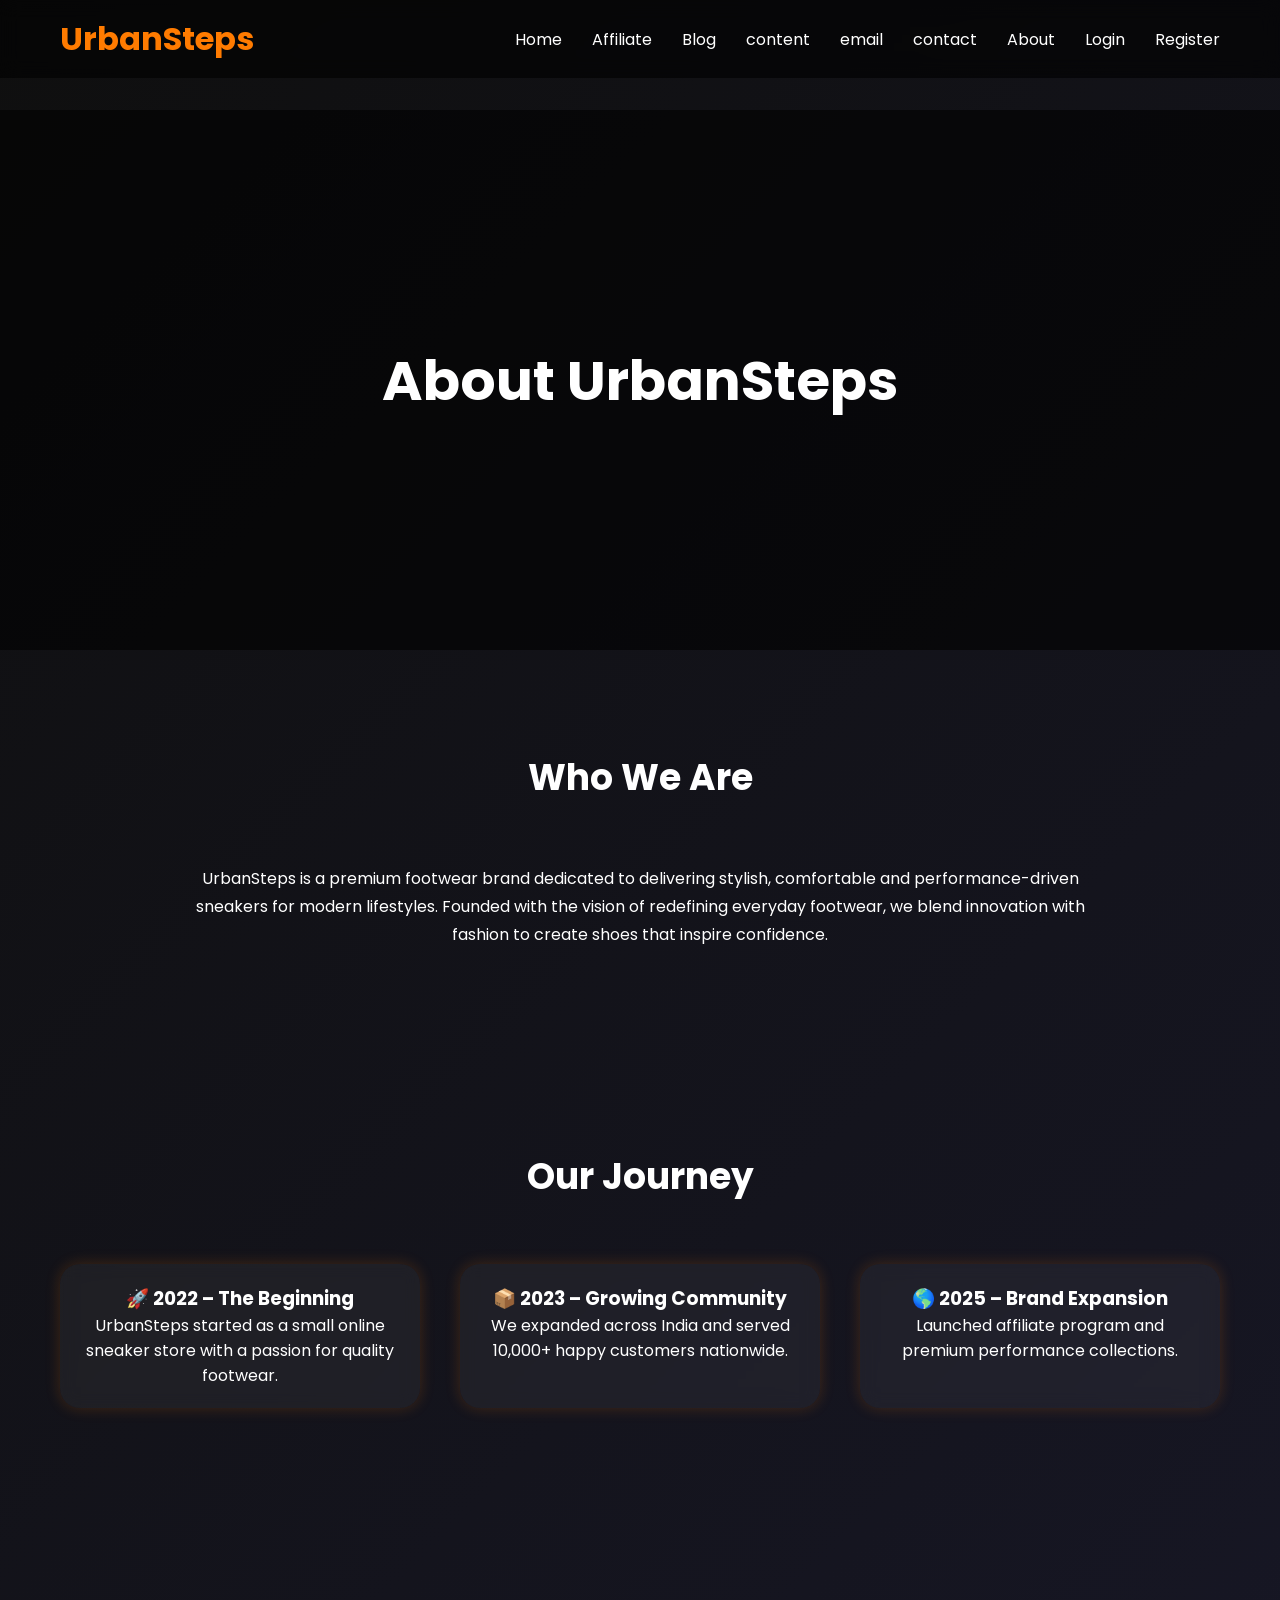
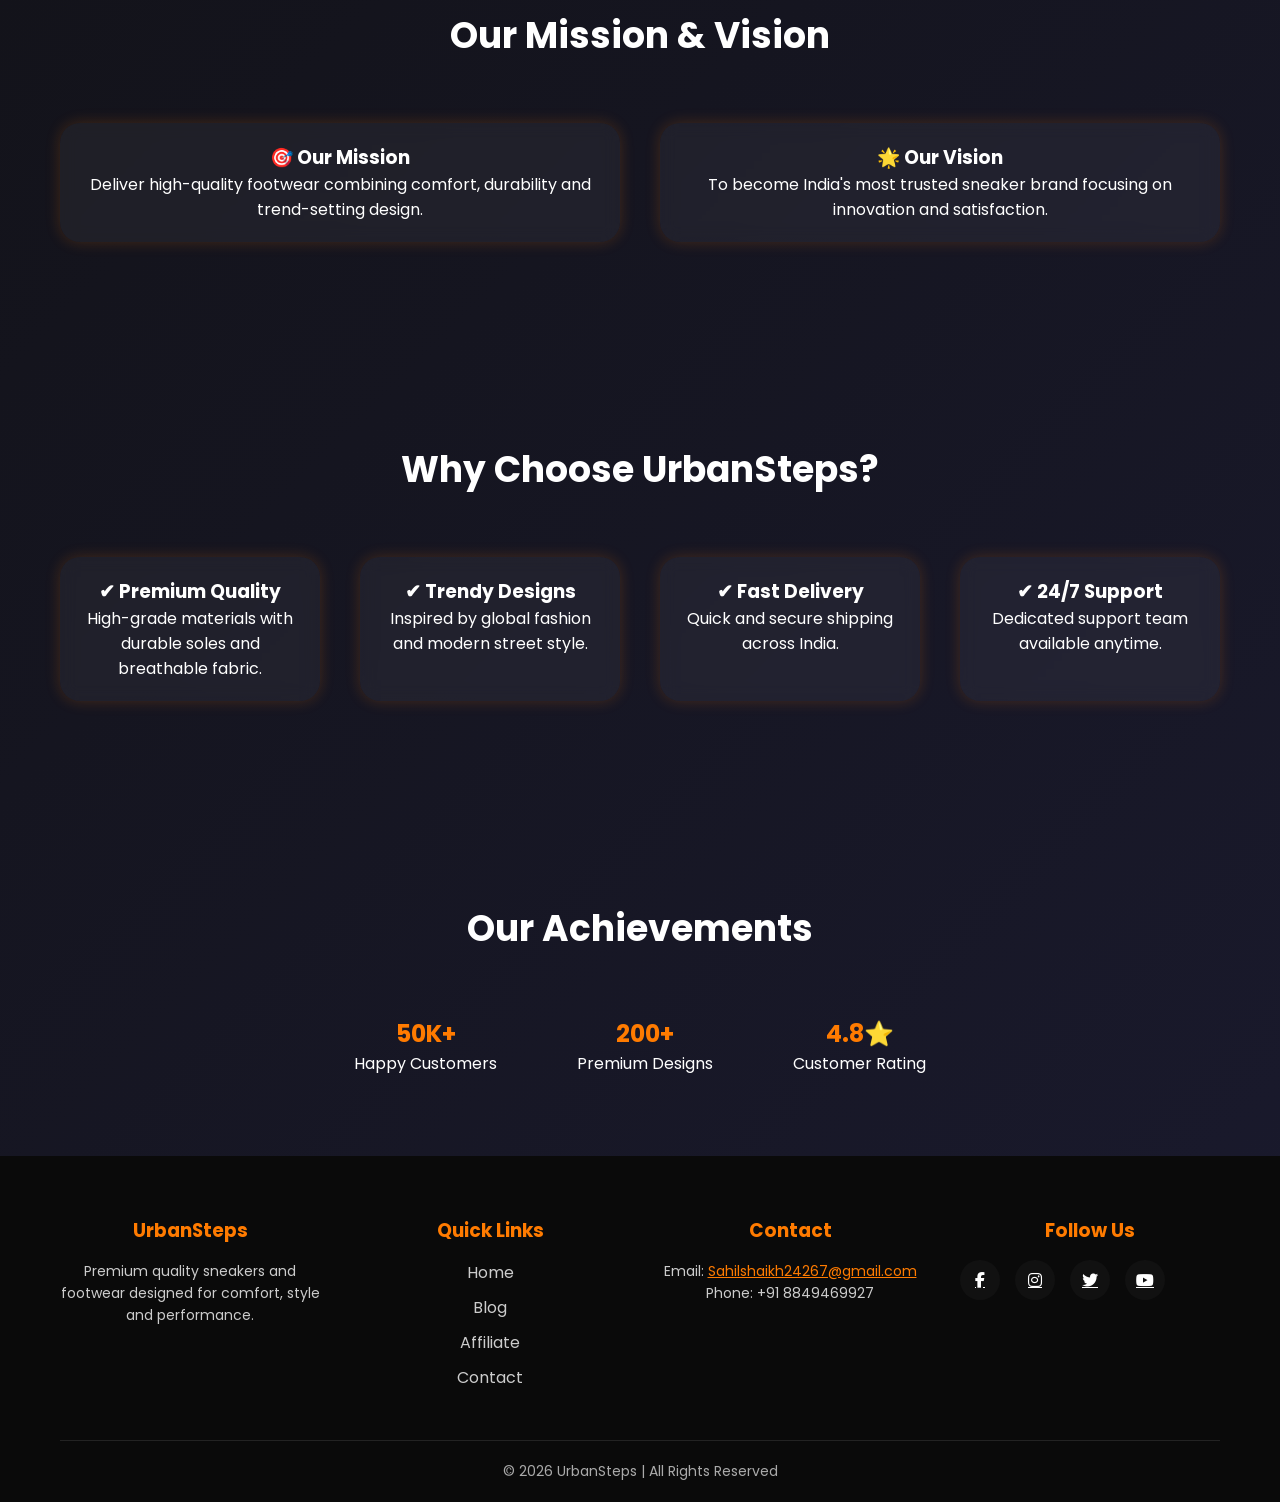
<file: about.html>
<!DOCTYPE html>
<html>
<head>
<title>About - UrbanSteps</title>
<link rel="stylesheet" href="style.css">
<link rel="stylesheet" href="https://cdnjs.cloudflare.com/ajax/libs/font-awesome/6.5.0/css/all.min.css">
</head>

<body>

<header>
<h1>UrbanSteps</h1>
<nav>
<ul>
<li><a href="index.html">Home</a></li>
<li><a href="affiliate.html">Affiliate</a></li>
<li><a href="blog.html">Blog</a></li>
<li><a href="content.html">content</a></li>
<li><a href="email.html">email</a></li>
<li><a href="contact.html">contact</a></li>
<li><a href="about.html">About</a></li>
<li><a href="login.html">Login</a></li>
<li><a href="register.html">Register</a></li>
</ul>
</nav>
</header>

<!-- HERO -->
<section class="hero" style="height:60vh; margin-top:90px;">
<h2>About UrbanSteps</h2>
</section>

<!-- COMPANY INTRO -->
<section>
<h2 class="title">Who We Are</h2>
<p style="max-width:900px;margin:auto;text-align:center;line-height:28px;">
UrbanSteps is a premium footwear brand dedicated to delivering stylish,
comfortable and performance-driven sneakers for modern lifestyles.
Founded with the vision of redefining everyday footwear,
we blend innovation with fashion to create shoes that inspire confidence.
</p>
</section>

<!-- JOURNEY SECTION -->
<section class="reveal">
<h2 class="title">Our Journey</h2>

<div class="products">

<div class="card">
<div class="card-content">
<h3>🚀 2022 – The Beginning</h3>
<p>UrbanSteps started as a small online sneaker store with a passion for quality footwear.</p>
</div>
</div>

<div class="card">
<div class="card-content">
<h3>📦 2023 – Growing Community</h3>
<p>We expanded across India and served 10,000+ happy customers nationwide.</p>
</div>
</div>

<div class="card">
<div class="card-content">
<h3>🌎 2025 – Brand Expansion</h3>
<p>Launched affiliate program and premium performance collections.</p>
</div>
</div>

</div>
</section>

<!-- MISSION & VISION -->
<section class="reveal">
<h2 class="title">Our Mission & Vision</h2>

<div class="products">

<div class="card">
<div class="card-content">
<h3>🎯 Our Mission</h3>
<p>Deliver high-quality footwear combining comfort, durability and trend-setting design.</p>
</div>
</div>

<div class="card">
<div class="card-content">
<h3>🌟 Our Vision</h3>
<p>To become India's most trusted sneaker brand focusing on innovation and satisfaction.</p>
</div>
</div>

</div>
</section>

<!-- WHY CHOOSE US -->
<section class="reveal">
<h2 class="title">Why Choose UrbanSteps?</h2>

<div class="products">

<div class="card">
<div class="card-content">
<h3>✔ Premium Quality</h3>
<p>High-grade materials with durable soles and breathable fabric.</p>
</div>
</div>

<div class="card">
<div class="card-content">
<h3>✔ Trendy Designs</h3>
<p>Inspired by global fashion and modern street style.</p>
</div>
</div>

<div class="card">
<div class="card-content">
<h3>✔ Fast Delivery</h3>
<p>Quick and secure shipping across India.</p>
</div>
</div>

<div class="card">
<div class="card-content">
<h3>✔ 24/7 Support</h3>
<p>Dedicated support team available anytime.</p>
</div>
</div>

</div>
</section>

<!-- STATS -->
<section class="reveal" style="text-align:center;">
<h2 class="title">Our Achievements</h2>

<div style="display:flex;justify-content:center;gap:80px;flex-wrap:wrap;">

<div>
<h1 style="color:#ff7b00;">50K+</h1>
<p>Happy Customers</p>
</div>

<div>
<h1 style="color:#ff7b00;">200+</h1>
<p>Premium Designs</p>
</div>

<div>
<h1 style="color:#ff7b00;">4.8⭐</h1>
<p>Customer Rating</p>
</div>

</div>
</section>

<!-- BUSINESS FOOTER -->
<footer class="business-footer">

<div class="footer-container">

<div class="footer-box">
<h3>UrbanSteps</h3>
<p>Premium quality sneakers and footwear designed for comfort, style and performance.</p>
</div>

<div class="footer-box">
<h3>Quick Links</h3>
<ul>
<li><a href="index.html">Home</a></li>
<li><a href="blog.html">Blog</a></li>
<li><a href="affiliate.html">Affiliate</a></li>
<li><a href="contact.html">Contact</a></li>
</ul>
</div>

<div class="footer-box">
<h3>Contact</h3>
<p>Email: 
<a href="mailto:Saahilshaikh24267@gmail.com" style="color:#ff7b00;">
Sahilshaikh24267@gmail.com
</a>
</p>

<p>Phone: +91 8849469927</p>
</div>

<div class="footer-box">
<h3>Follow Us</h3>
<div class="social-icons">
<a href="https://www.facebook.com/share/1Dy49BzTfN/" target="_blank">
<i class="fab fa-facebook-f"></i>
</a>

<a href="https://instagram.com/sahilshaikh_24267" target="_blank">
<i class="fab fa-instagram"></i>
</a>

<a href="https://twitter.com/" target="_blank">
<i class="fab fa-twitter"></i>
</a>

<a href="https://youtube.com/@SahilShaikh-ih5em" target="_blank">
<i class="fab fa-youtube"></i>
</a>
</div>

</div>

</div>

<div class="footer-bottom">
© 2026 UrbanSteps | All Rights Reserved
</div>

</footer>
<script>
window.addEventListener('scroll', reveal);

function reveal(){
    var reveals = document.querySelectorAll('.reveal');
    for(var i=0;i<reveals.length;i++){
        var windowHeight = window.innerHeight;
        var elementTop = reveals[i].getBoundingClientRect().top;
        var elementVisible = 150;

        if(elementTop < windowHeight - elementVisible){
            reveals[i].classList.add('active');
        }
    }
}
</script>


</body>
</html>
</file>
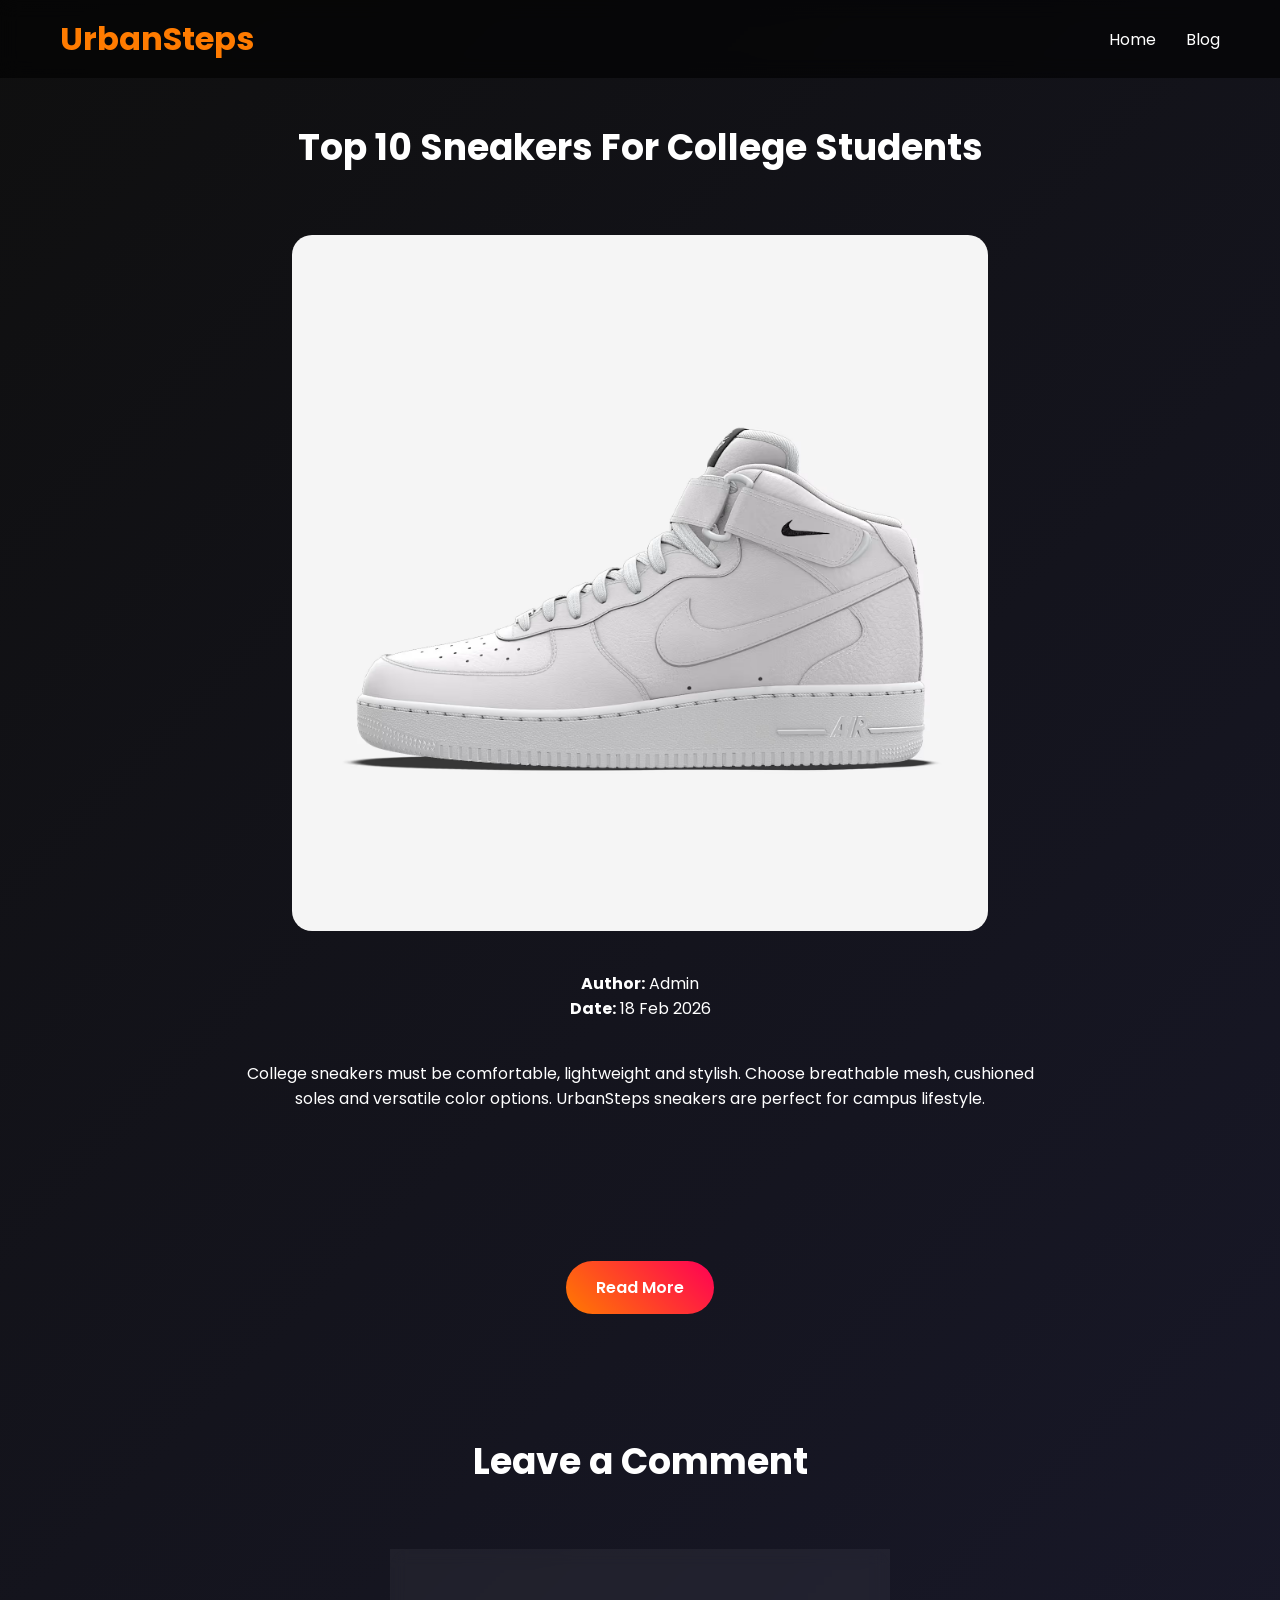
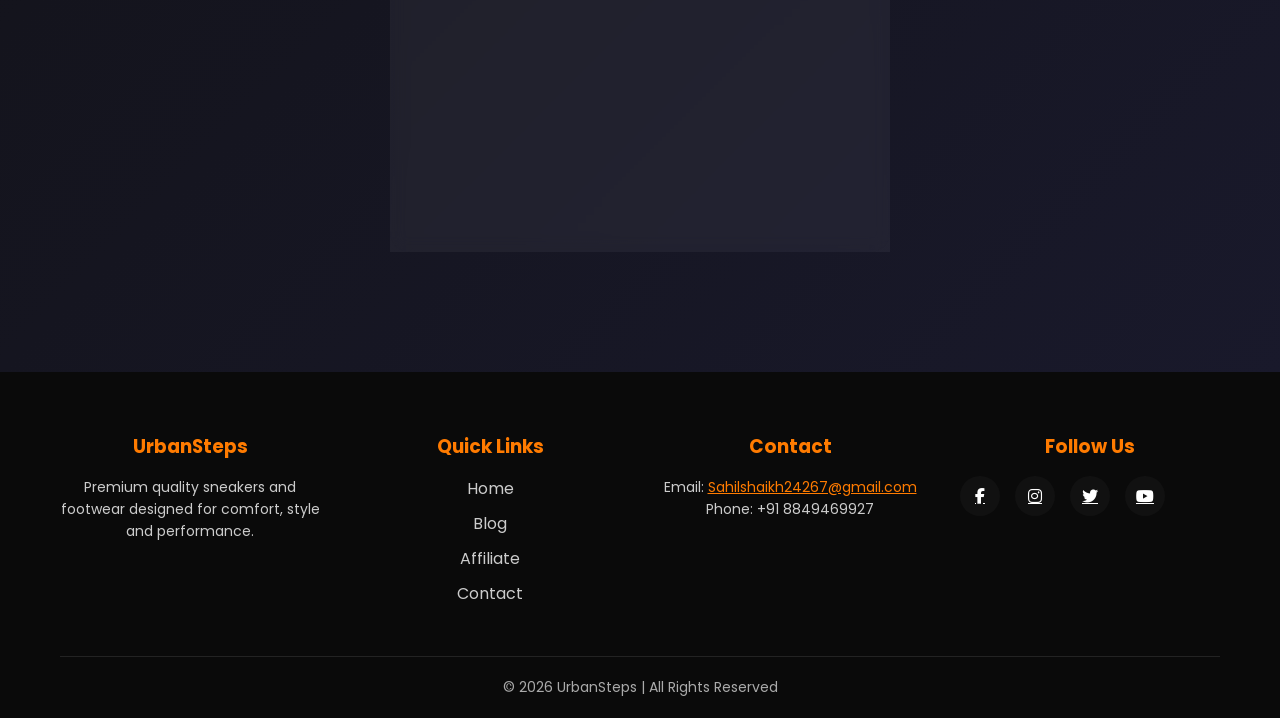
<file: blog1.html>
<!DOCTYPE html>
<html>
<head>
<title>Top 10 Sneakers - UrbanSteps</title>
<link rel="stylesheet" href="style.css">
<link rel="stylesheet" href="https://cdnjs.cloudflare.com/ajax/libs/font-awesome/6.5.0/css/all.min.css">

</head>
<body>

<header>
<h1>UrbanSteps</h1>
<nav>
<ul>
<li><a href="index.html">Home</a></li>
<li><a href="blog.html">Blog</a></li>
</ul>
</nav>
</header>

<section>
<h2 class="title">Top 10 Sneakers For College Students</h2>

<img src="img.jpeg" style="width:60%;display:block;margin:auto;border-radius:20px;">

<p style="max-width:800px;margin:40px auto;text-align:center;">
<strong>Author:</strong> Admin <br>
<strong>Date:</strong> 18 Feb 2026
</p>

<p style="max-width:800px;margin:auto;text-align:center;">
College sneakers must be comfortable, lightweight and stylish.
Choose breathable mesh, cushioned soles and versatile color options.
UrbanSteps sneakers are perfect for campus lifestyle.
</p>
</section>

<div style="text-align:center; margin-top:50px;">
<a href="https://urbanstepsfashion.blogspot.com/2026/02/top-10-sneakers-for-college-students.html" class="btn">Read More</a>
</div>

<!-- COMMENT SECTION -->
<section>
<h2 class="title">Leave a Comment</h2>

<form id="commentForm">
<input type="text" id="name" placeholder="Your Name" required>
<textarea id="comment" placeholder="Your Comment" required></textarea>
<button type="submit" class="btn">Post Comment</button>
</form>



<div id="commentList" style="max-width:600px;margin:40px auto;"></div>

</section>

<script>
document.getElementById("commentForm").addEventListener("submit", function(e){
e.preventDefault();

let name = document.getElementById("name").value;
let comment = document.getElementById("comment").value;

let commentBox = document.createElement("div");
commentBox.style.background="rgba(255,255,255,0.05)";
commentBox.style.padding="15px";
commentBox.style.marginBottom="15px";
commentBox.style.borderRadius="10px";

commentBox.innerHTML = "<strong>"+name+"</strong><p>"+comment+"</p>";

document.getElementById("commentList").appendChild(commentBox);

document.getElementById("commentForm").reset();
});
</script>


<footer class="business-footer">

<div class="footer-container">

<div class="footer-box">
<h3>UrbanSteps</h3>
<p>Premium quality sneakers and footwear designed for comfort, style and performance.</p>
</div>

<div class="footer-box">
<h3>Quick Links</h3>
<ul>
<li><a href="index.html">Home</a></li>
<li><a href="blog.html">Blog</a></li>
<li><a href="affiliate.html">Affiliate</a></li>
<li><a href="contact.html">Contact</a></li>
</ul>
</div>

<div class="footer-box">
<h3>Contact</h3>
<p>Email: 
<a href="mailto:Saahilshaikh24267@gmail.com" style="color:#ff7b00;">
Sahilshaikh24267@gmail.com
</a>
</p>

<p>Phone: +91 8849469927</p>
</div>

<div class="footer-box">
<h3>Follow Us</h3>
<div class="social-icons">
<a href="https://www.facebook.com/share/1Dy49BzTfN/" target="_blank">
<i class="fab fa-facebook-f"></i>
</a>

<a href="https://instagram.com/sahilshaikh_24267" target="_blank">
<i class="fab fa-instagram"></i>
</a>

<a href="https://twitter.com/" target="_blank">
<i class="fab fa-twitter"></i>
</a>

<a href="https://youtube.com/@SahilShaikh-ih5em" target="_blank">
<i class="fab fa-youtube"></i>
</a>
</div>

</div>

</div>

<div class="footer-bottom">
© 2026 UrbanSteps | All Rights Reserved
</div>

</footer>



</body>
</html>
</file>
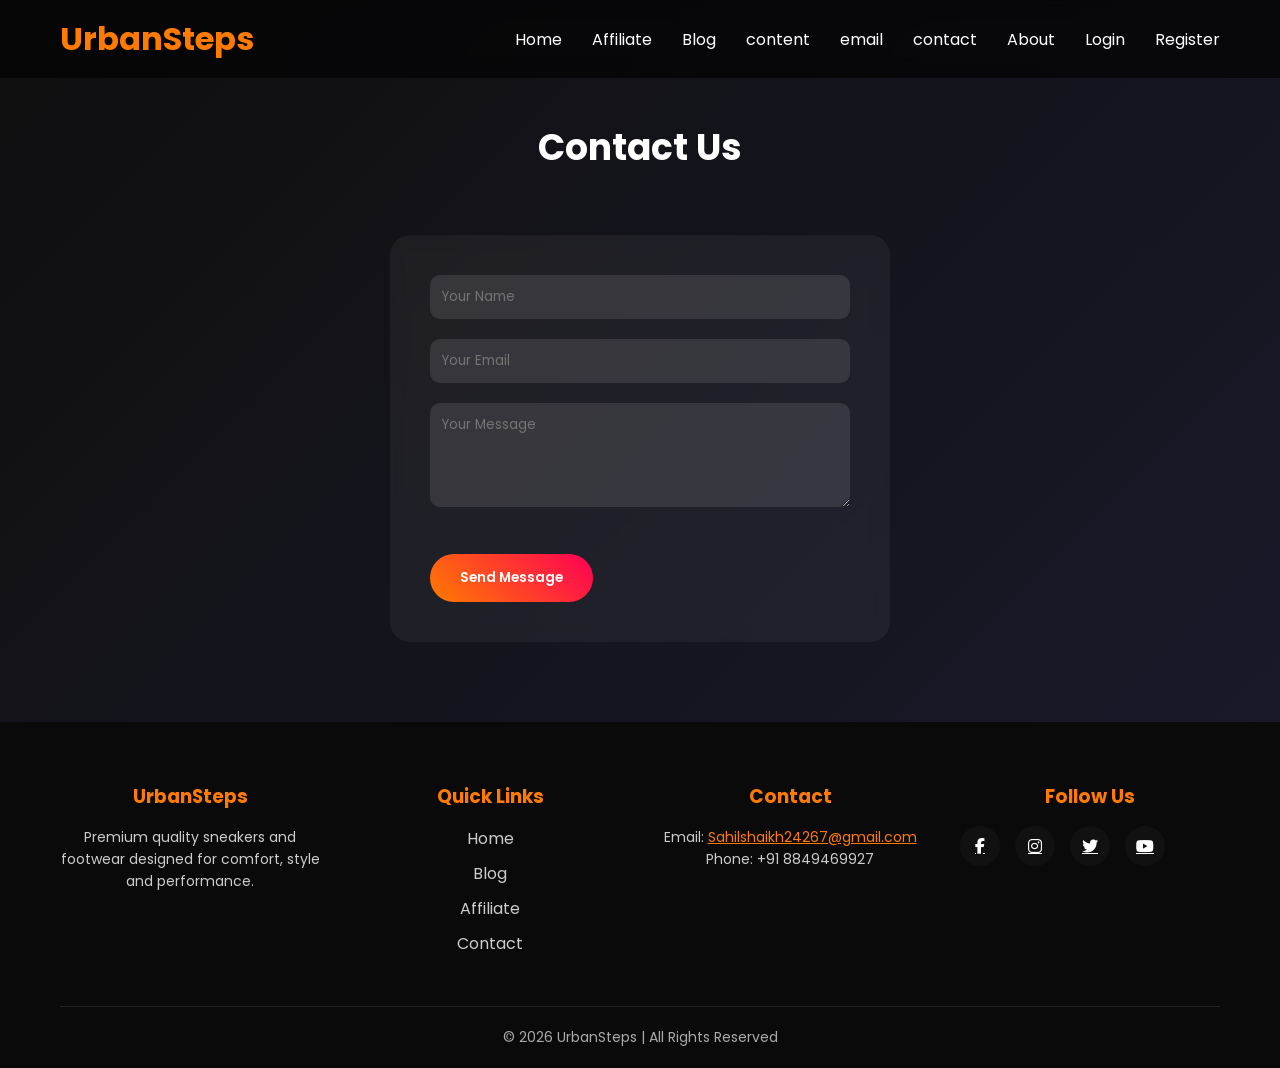
<file: contact.html>
<!DOCTYPE html>
<html>
<head>
<title>Contact - UrbanSteps</title>
<link rel="stylesheet" href="style.css">
<link rel="stylesheet" href="https://cdnjs.cloudflare.com/ajax/libs/font-awesome/6.5.0/css/all.min.css">

</head>
<body>

<header>
<h1>UrbanSteps</h1>
<nav>
<ul>
<li><a href="index.html">Home</a></li>
<li><a href="affiliate.html">Affiliate</a></li>
<li><a href="blog.html">Blog</a></li>
<li><a href="content.html">content</a></li>
<li><a href="email.html">email</a></li>
<li><a href="contact.html">contact</a></li>
<li><a href="about.html">About</a></li>
<li><a href="login.html">Login</a></li>
<li><a href="register.html">Register</a></li>
</ul>
</nav>
</header>

<section>
<h2 class="title">Contact Us</h2>

<form action="mailto:Saahilshaikh24267@gmail.com" method="post" enctype="text/plain">

<input type="text" name="name" placeholder="Your Name" required>

<input type="email" name="email" placeholder="Your Email" required>

<textarea rows="4" name="message" placeholder="Your Message" required></textarea>

<button type="submit" class="btn">Send Message</button>

</form>


</section>

<footer class="business-footer">

<div class="footer-container">

<div class="footer-box">
<h3>UrbanSteps</h3>
<p>Premium quality sneakers and footwear designed for comfort, style and performance.</p>
</div>

<div class="footer-box">
<h3>Quick Links</h3>
<ul>
<li><a href="index.html">Home</a></li>
<li><a href="blog.html">Blog</a></li>
<li><a href="affiliate.html">Affiliate</a></li>
<li><a href="contact.html">Contact</a></li>
</ul>
</div>

<div class="footer-box">
<h3>Contact</h3>
<p>Email: 
<a href="mailto:Sahilshaikh24267@gmail.com" style="color:#ff7b00;">
Sahilshaikh24267@gmail.com
</a>
</p>

<p>Phone: +91 8849469927</p>
</div>

<div class="footer-box">
<h3>Follow Us</h3>
<div class="social-icons">
<a href="https://www.facebook.com/share/1Dy49BzTfN/" target="_blank">
<i class="fab fa-facebook-f"></i>
</a>

<a href="https://instagram.com/sahilshaikh_24267" target="_blank">
<i class="fab fa-instagram"></i>
</a>

<a href="https://twitter.com/" target="_blank">
<i class="fab fa-twitter"></i>
</a>

<a href="https://youtube.com/@SahilShaikh-ih5em" target="_blank">
<i class="fab fa-youtube"></i>
</a>
</div>

</div>

</div>

<div class="footer-bottom">
© 2026 UrbanSteps | All Rights Reserved
</div>

</footer>



</body>
</html>
</file>
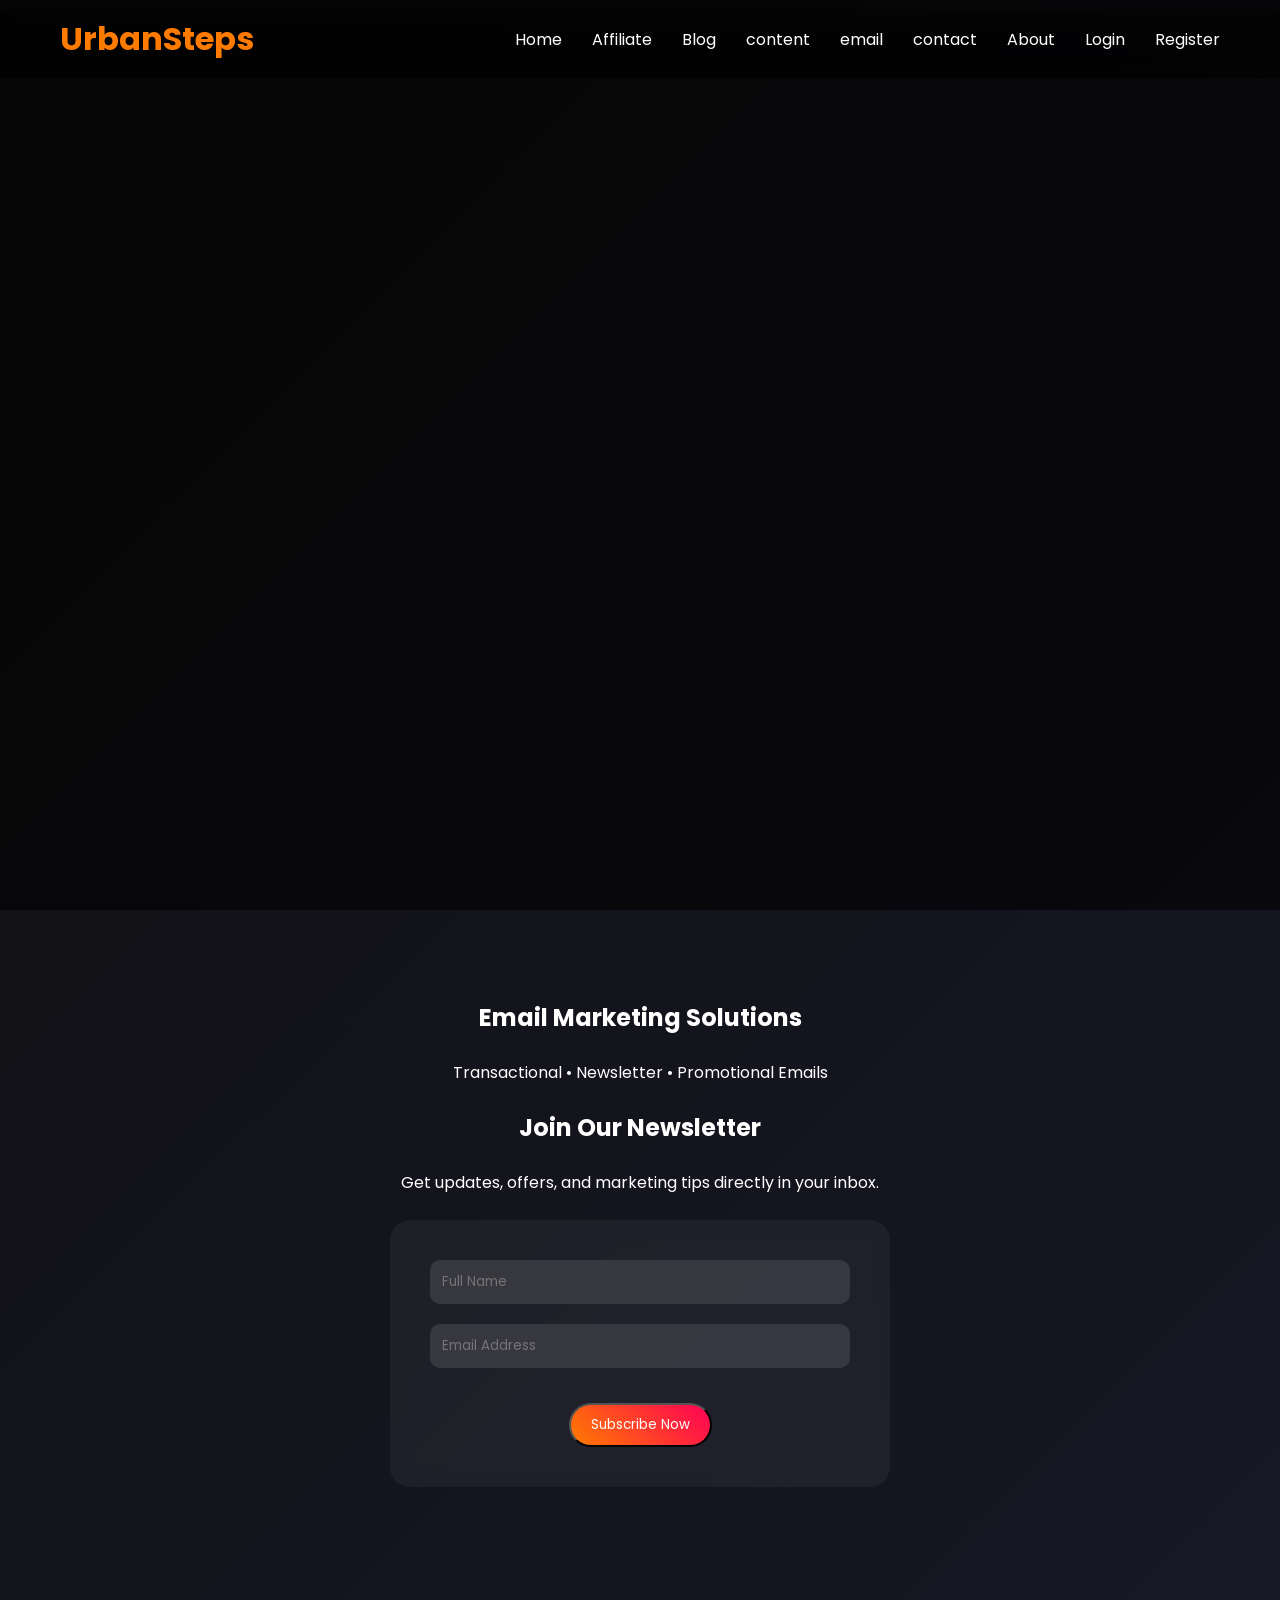
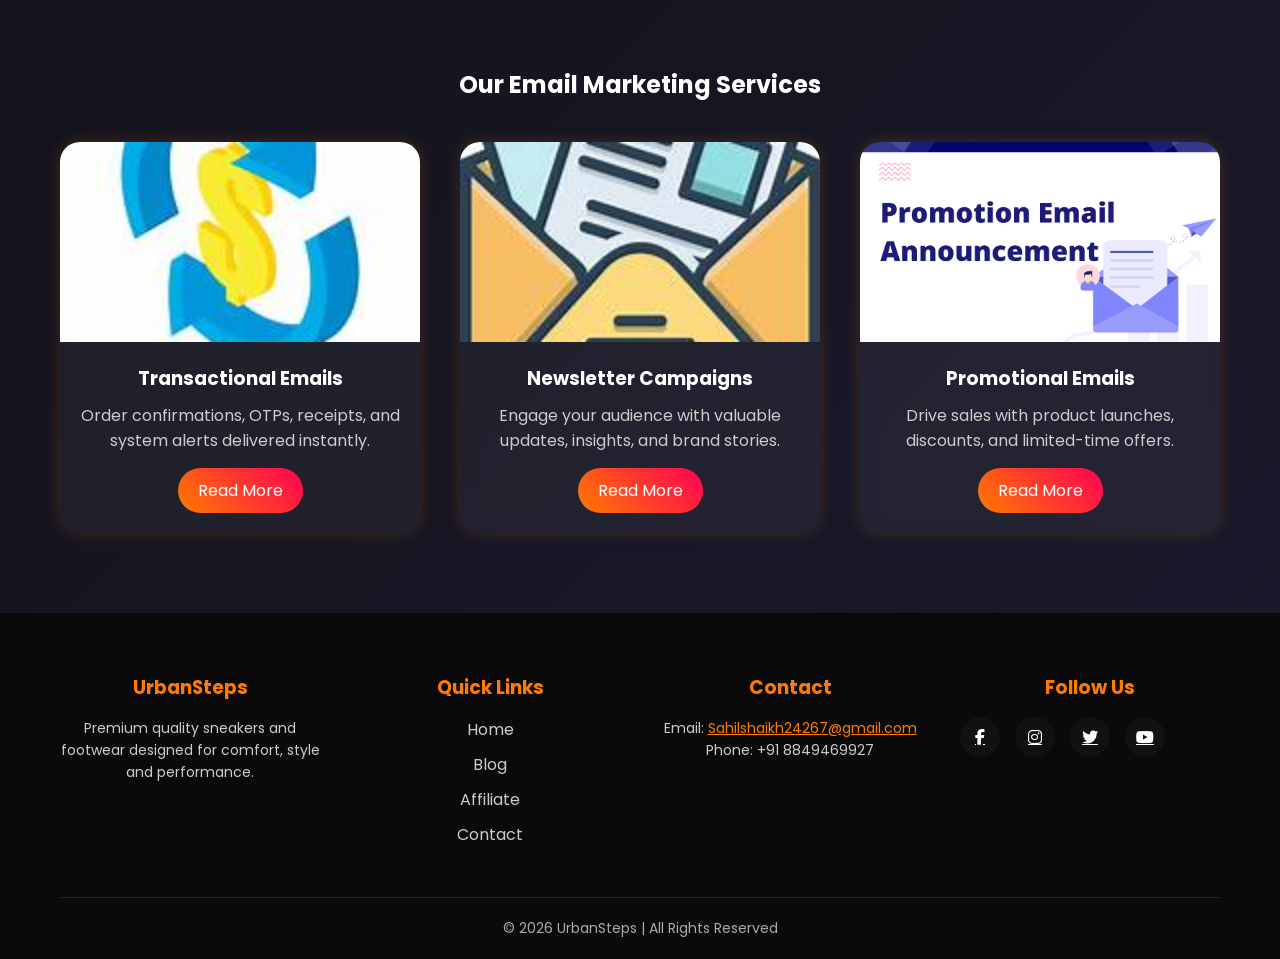
<file: email.html>
<!DOCTYPE html>
<html lang="en">
<head>
<title>UrbanSteps - e</title>
<link rel="stylesheet" href="style.css">
<link rel="stylesheet" href="https://cdnjs.cloudflare.com/ajax/libs/font-awesome/6.5.0/css/all.min.css">

</head>

<body class="email-page">

<header>
<h1>UrbanSteps</h1>
<nav>
<ul>
<li><a href="index.html">Home</a></li>
<li><a href="affiliate.html">Affiliate</a></li>
<li><a href="blog.html">Blog</a></li>
<li><a href="content.html">content</a></li>
<li><a href="email.html">email</a></li>
<li><a href="contact.html">contact</a></li>
<li><a href="about.html">About</a></li>
<li><a href="login.html">Login</a></li>
<li><a href="register.html">Register</a></li>
</ul>
</nav>
</header>

<!-- HERO -->
<section class="hero">

</section>
  <!-- NEWSLETTER FORM (FIRST) -->
<section>
    <h1 style="text-align:center">Email Marketing Solutions</h1><br>
  <p style="text-align:center">Transactional • Newsletter • Promotional Emails</p><br>
  <h2 style="text-align:center">Join Our Newsletter</h2><br>
  <p style="text-align:center">
    Get updates, offers, and marketing tips directly in your inbox.
  </p><br>

  <div class="newsletter-box" style="text-align: center;">
    <form action="newsletter.html" method="get">
      <input type="text" placeholder="Full Name" required>
      <input type="email" placeholder="Email Address" required>
      <button  type="submit" class="read-more">Subscribe Now</button>
    </form>
  </div>
</section>

<!-- EMAIL SERVICES -->
<section>
  <h2 style="text-align: center;">Our Email Marketing Services</h2>

  <div class="features">

    <!-- TRANSACTIONAL -->
    <div class="feature-box">
      <img src="img1.jpg">
      <h3>Transactional Emails</h3>
      <p>
        Order confirmations, OTPs, receipts, and system alerts delivered instantly.
      </p>
      <a href="transactional_email.html" class="read-more">Read More</a>
    </div>

    <!-- NEWSLETTER -->
    <div class="feature-box">
      <img src="img2.jpg">
      <h3>Newsletter Campaigns</h3>
      <p>
        Engage your audience with valuable updates, insights, and brand stories.
      </p>
      <a href="newsletter_campaigns.html" class="read-more">Read More</a>
    </div>

    <!-- PROMOTIONAL -->
    <div class="feature-box">
      <img src="img3.png">
      <h3>Promotional Emails</h3>
      <p>
        Drive sales with product launches, discounts, and limited-time offers.
      </p>
      <a href="promotion.html" class="read-more">Read More</a>
    </div>

  </div>
</section>


<footer class="business-footer">

<div class="footer-container">

<div class="footer-box">
<h3>UrbanSteps</h3>
<p>Premium quality sneakers and footwear designed for comfort, style and performance.</p>
</div>

<div class="footer-box">
<h3>Quick Links</h3>
<ul>
<li><a href="index.html">Home</a></li>
<li><a href="blog.html">Blog</a></li>
<li><a href="affiliate.html">Affiliate</a></li>
<li><a href="contact.html">Contact</a></li>
</ul>
</div>

<div class="footer-box">
<h3>Contact</h3>
<p>Email: 
<a href="mailto:Saahilshaikh24267@gmail.com" style="color:#ff7b00;">
Sahilshaikh24267@gmail.com
</a>
</p>

<p>Phone: +91 8849469927</p>
</div>

<div class="footer-box">
<h3>Follow Us</h3>
<div class="social-icons">
<a href="https://www.facebook.com/share/1Dy49BzTfN/" target="_blank">
<i class="fab fa-facebook-f"></i>
</a>

<a href="https://instagram.com/sahilshaikh_24267" target="_blank">
<i class="fab fa-instagram"></i>
</a>

<a href="https://twitter.com/" target="_blank">
<i class="fab fa-twitter"></i>
</a>

<a href="https://youtube.com/@SahilShaikh-ih5em" target="_blank">
<i class="fab fa-youtube"></i>
</a>
</div>

</div>

</div>

<div class="footer-bottom">
© 2026 UrbanSteps | All Rights Reserved
</div>

</footer>

</body>
</html>
</file>
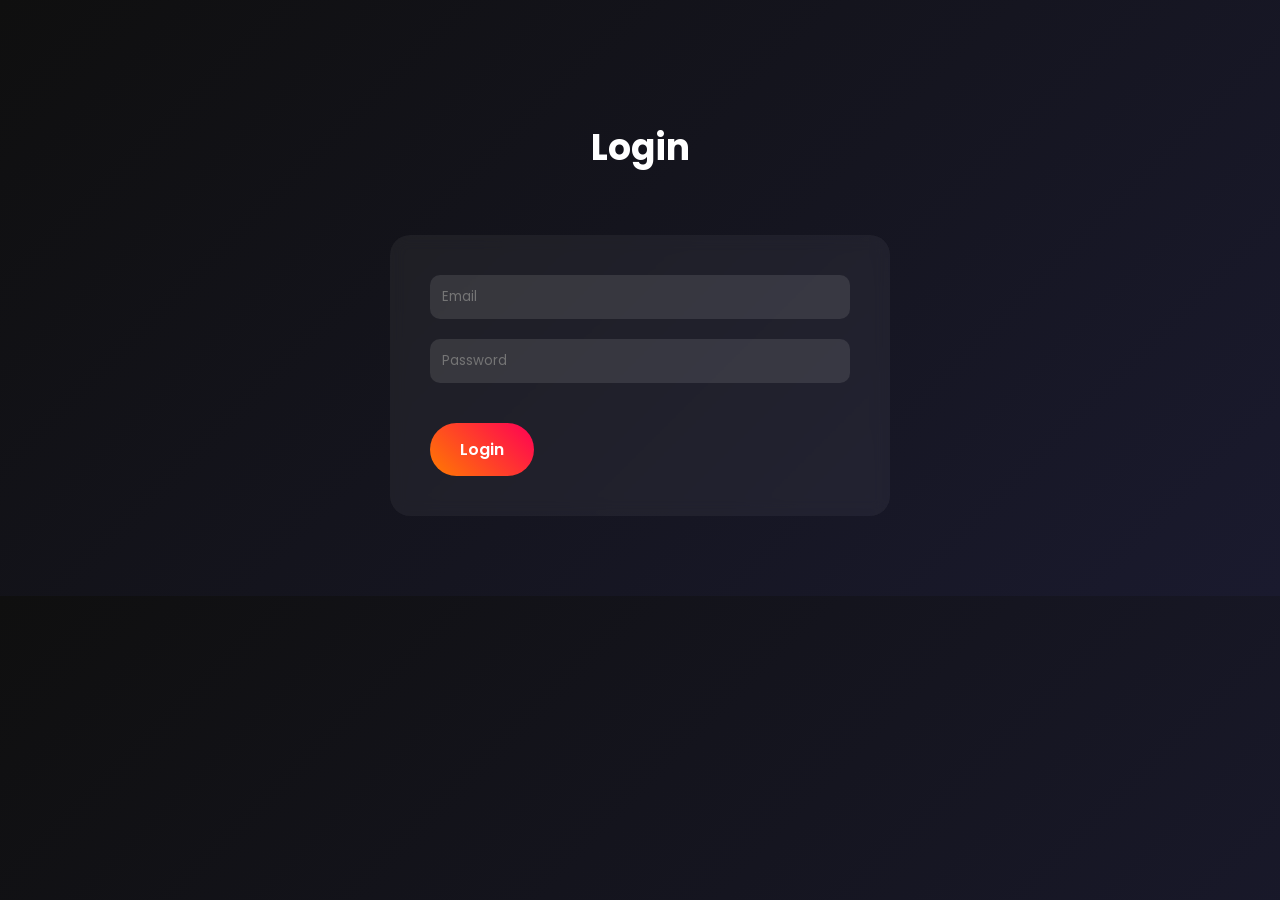
<file: login.html>
<!DOCTYPE html>
<html>
<head>
<title>Login - UrbanSteps</title>
<link rel="stylesheet" href="style.css">
<link rel="stylesheet" href="https://cdnjs.cloudflare.com/ajax/libs/font-awesome/6.5.0/css/all.min.css">

</head>
<body>

<section>
<h2 class="title">Login</h2>
<form>
<input type="email" placeholder="Email">
<input type="password" placeholder="Password">
<a href="index.html" class="btn">Login</a>

</form>
</section>

</body>
</html>
</file>
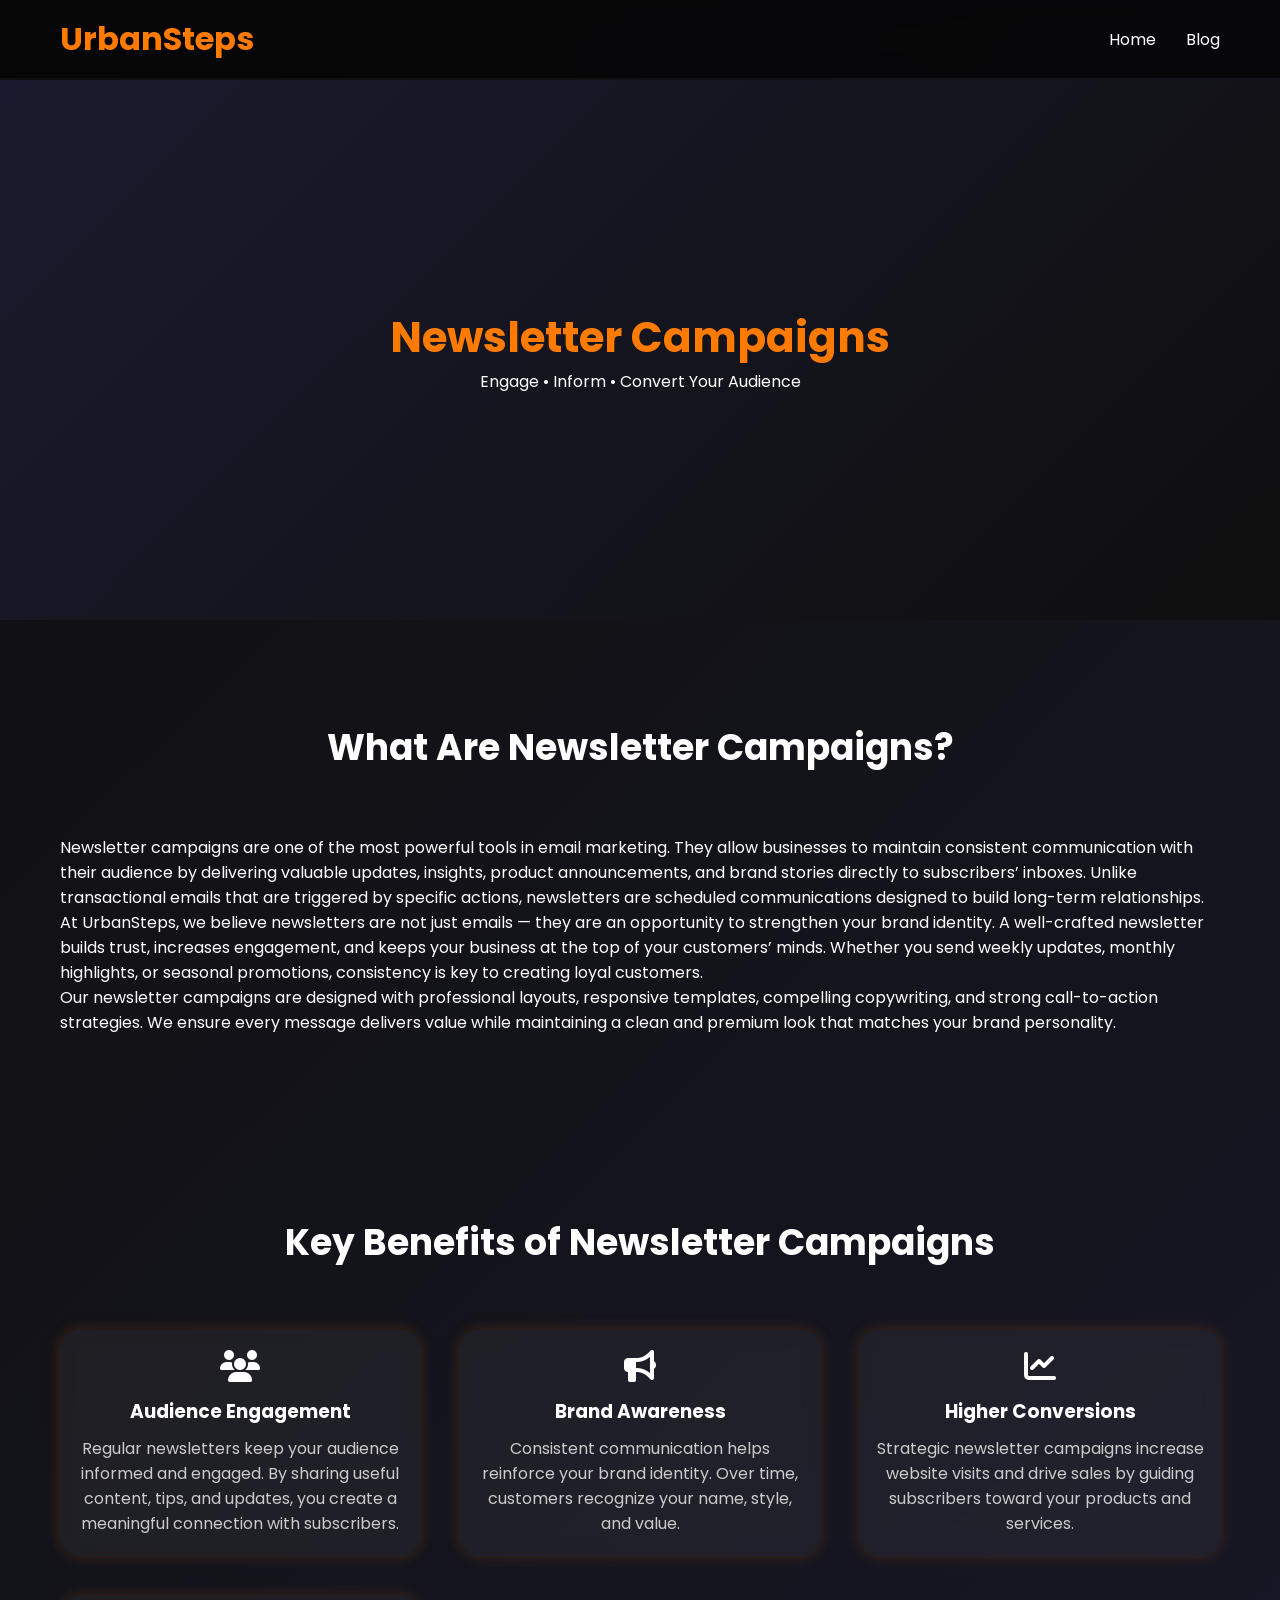
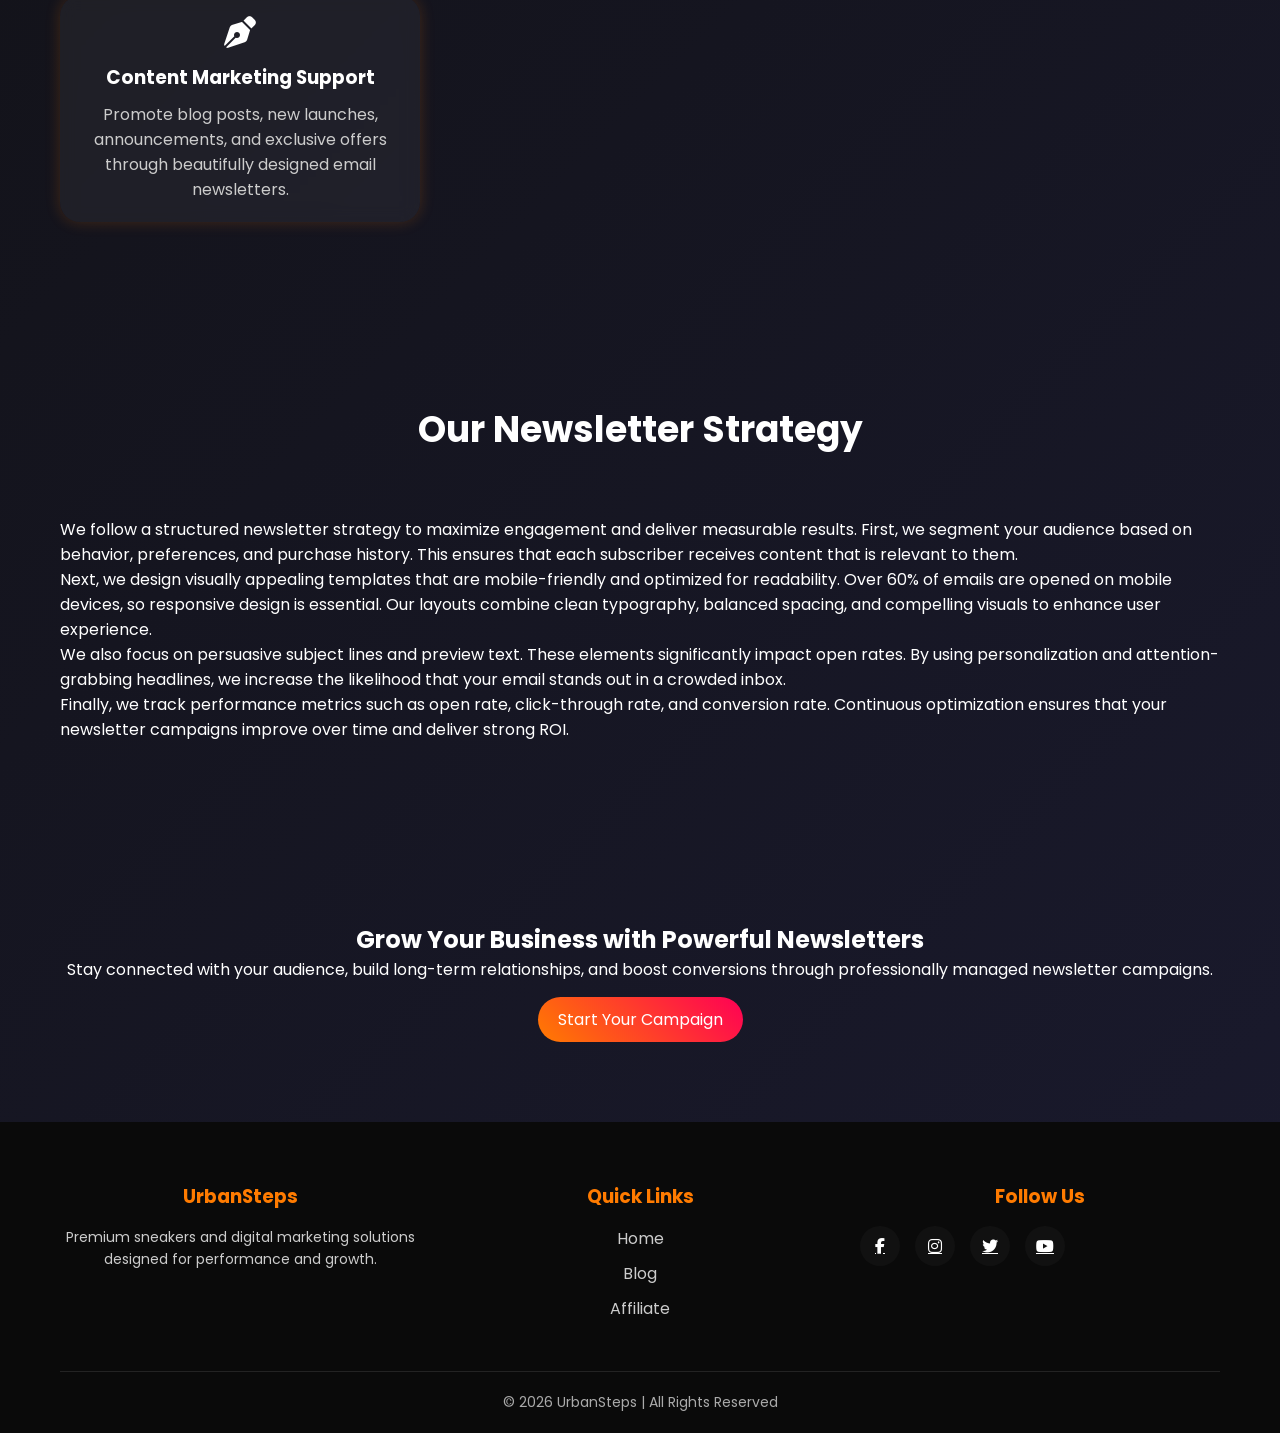
<file: newsletter_campaigns.html>
<!DOCTYPE html>
<html lang="en">
<head>
<meta charset="UTF-8">
<meta name="viewport" content="width=device-width, initial-scale=1.0">
<title>Newsletter Campaigns | UrbanSteps</title>

<link rel="stylesheet" href="style.css">
<link rel="stylesheet" href="https://cdnjs.cloudflare.com/ajax/libs/font-awesome/6.5.0/css/all.min.css">

</head>

<body class="email-page">

<!-- ===== NAVBAR ===== -->
<header>
<h1>UrbanSteps</h1>
<nav>
<ul>
<li><a href="index.html">Home</a></li>
<li><a href="email.html">Blog</a></li>
</ul>
</nav>
</header>

<!-- ===== HERO ===== -->
<header>
<h1>Newsletter Campaigns</h1>
<p>Engage • Inform • Convert Your Audience</p>
</header>

<!-- ===== INTRO SECTION ===== -->
<section>

<h2 class="title">What Are Newsletter Campaigns?</h2>

<p>
Newsletter campaigns are one of the most powerful tools in email marketing. They allow businesses to maintain consistent communication with their audience by delivering valuable updates, insights, product announcements, and brand stories directly to subscribers’ inboxes. Unlike transactional emails that are triggered by specific actions, newsletters are scheduled communications designed to build long-term relationships.
</p>

<p>
At UrbanSteps, we believe newsletters are not just emails — they are an opportunity to strengthen your brand identity. A well-crafted newsletter builds trust, increases engagement, and keeps your business at the top of your customers’ minds. Whether you send weekly updates, monthly highlights, or seasonal promotions, consistency is key to creating loyal customers.
</p>

<p>
Our newsletter campaigns are designed with professional layouts, responsive templates, compelling copywriting, and strong call-to-action strategies. We ensure every message delivers value while maintaining a clean and premium look that matches your brand personality.
</p>

</section>

<!-- ===== FEATURES ===== -->
<section>

<h2 class="title">Key Benefits of Newsletter Campaigns</h2>

<div class="features">

<div class="feature-box">
<i class="fas fa-users" style="font-size:32px; text-align:center; display:block; margin-top:20px;"></i>
<h3>Audience Engagement</h3>
<p>
Regular newsletters keep your audience informed and engaged. By sharing useful content, tips, and updates, you create a meaningful connection with subscribers.
</p>
</div>

<div class="feature-box">
<i class="fas fa-bullhorn" style="font-size:32px; text-align:center; display:block; margin-top:20px;"></i>
<h3>Brand Awareness</h3>
<p>
Consistent communication helps reinforce your brand identity. Over time, customers recognize your name, style, and value.
</p>
</div>

<div class="feature-box">
<i class="fas fa-chart-line" style="font-size:32px; text-align:center; display:block; margin-top:20px;"></i>
<h3>Higher Conversions</h3>
<p>
Strategic newsletter campaigns increase website visits and drive sales by guiding subscribers toward your products and services.
</p>
</div>

<div class="feature-box">
<i class="fas fa-pen-nib" style="font-size:32px; text-align:center; display:block; margin-top:20px;"></i>
<h3>Content Marketing Support</h3>
<p>
Promote blog posts, new launches, announcements, and exclusive offers through beautifully designed email newsletters.
</p>
</div>

</div>

</section>

<!-- ===== CONTENT STRATEGY ===== -->
<section>

<h2 class="title">Our Newsletter Strategy</h2>

<p>
We follow a structured newsletter strategy to maximize engagement and deliver measurable results. First, we segment your audience based on behavior, preferences, and purchase history. This ensures that each subscriber receives content that is relevant to them.
</p>

<p>
Next, we design visually appealing templates that are mobile-friendly and optimized for readability. Over 60% of emails are opened on mobile devices, so responsive design is essential. Our layouts combine clean typography, balanced spacing, and compelling visuals to enhance user experience.
</p>

<p>
We also focus on persuasive subject lines and preview text. These elements significantly impact open rates. By using personalization and attention-grabbing headlines, we increase the likelihood that your email stands out in a crowded inbox.
</p>

<p>
Finally, we track performance metrics such as open rate, click-through rate, and conversion rate. Continuous optimization ensures that your newsletter campaigns improve over time and deliver strong ROI.
</p>

</section>

<!-- ===== CTA ===== -->
<section style="text-align:center;">

<h2>Grow Your Business with Powerful Newsletters</h2>

<p>
Stay connected with your audience, build long-term relationships, and boost conversions through professionally managed newsletter campaigns.
</p>

<a href="contact.html" class="read-more">Start Your Campaign</a>

</section>

<!-- ===== FOOTER ===== -->
<footer class="business-footer">

<div class="footer-container">

<div class="footer-box">
<h3>UrbanSteps</h3>
<p>Premium sneakers and digital marketing solutions designed for performance and growth.</p>
</div>

<div class="footer-box">
<h3>Quick Links</h3>
<ul>
<li><a href="index.html">Home</a></li>
<li><a href="blog.html">Blog</a></li>
<li><a href="affiliate.html">Affiliate</a></li>
</ul>
</div>

<div class="footer-box">
<h3>Follow Us</h3>
<div class="social-icons">
<a href="#"><i class="fab fa-facebook-f"></i></a>
<a href="#"><i class="fab fa-instagram"></i></a>
<a href="#"><i class="fab fa-twitter"></i></a>
<a href="#"><i class="fab fa-youtube"></i></a>
</div>
</div>

</div>

<div class="footer-bottom">
© 2026 UrbanSteps | All Rights Reserved
</div>

</footer>

</body>
</html>
</file>
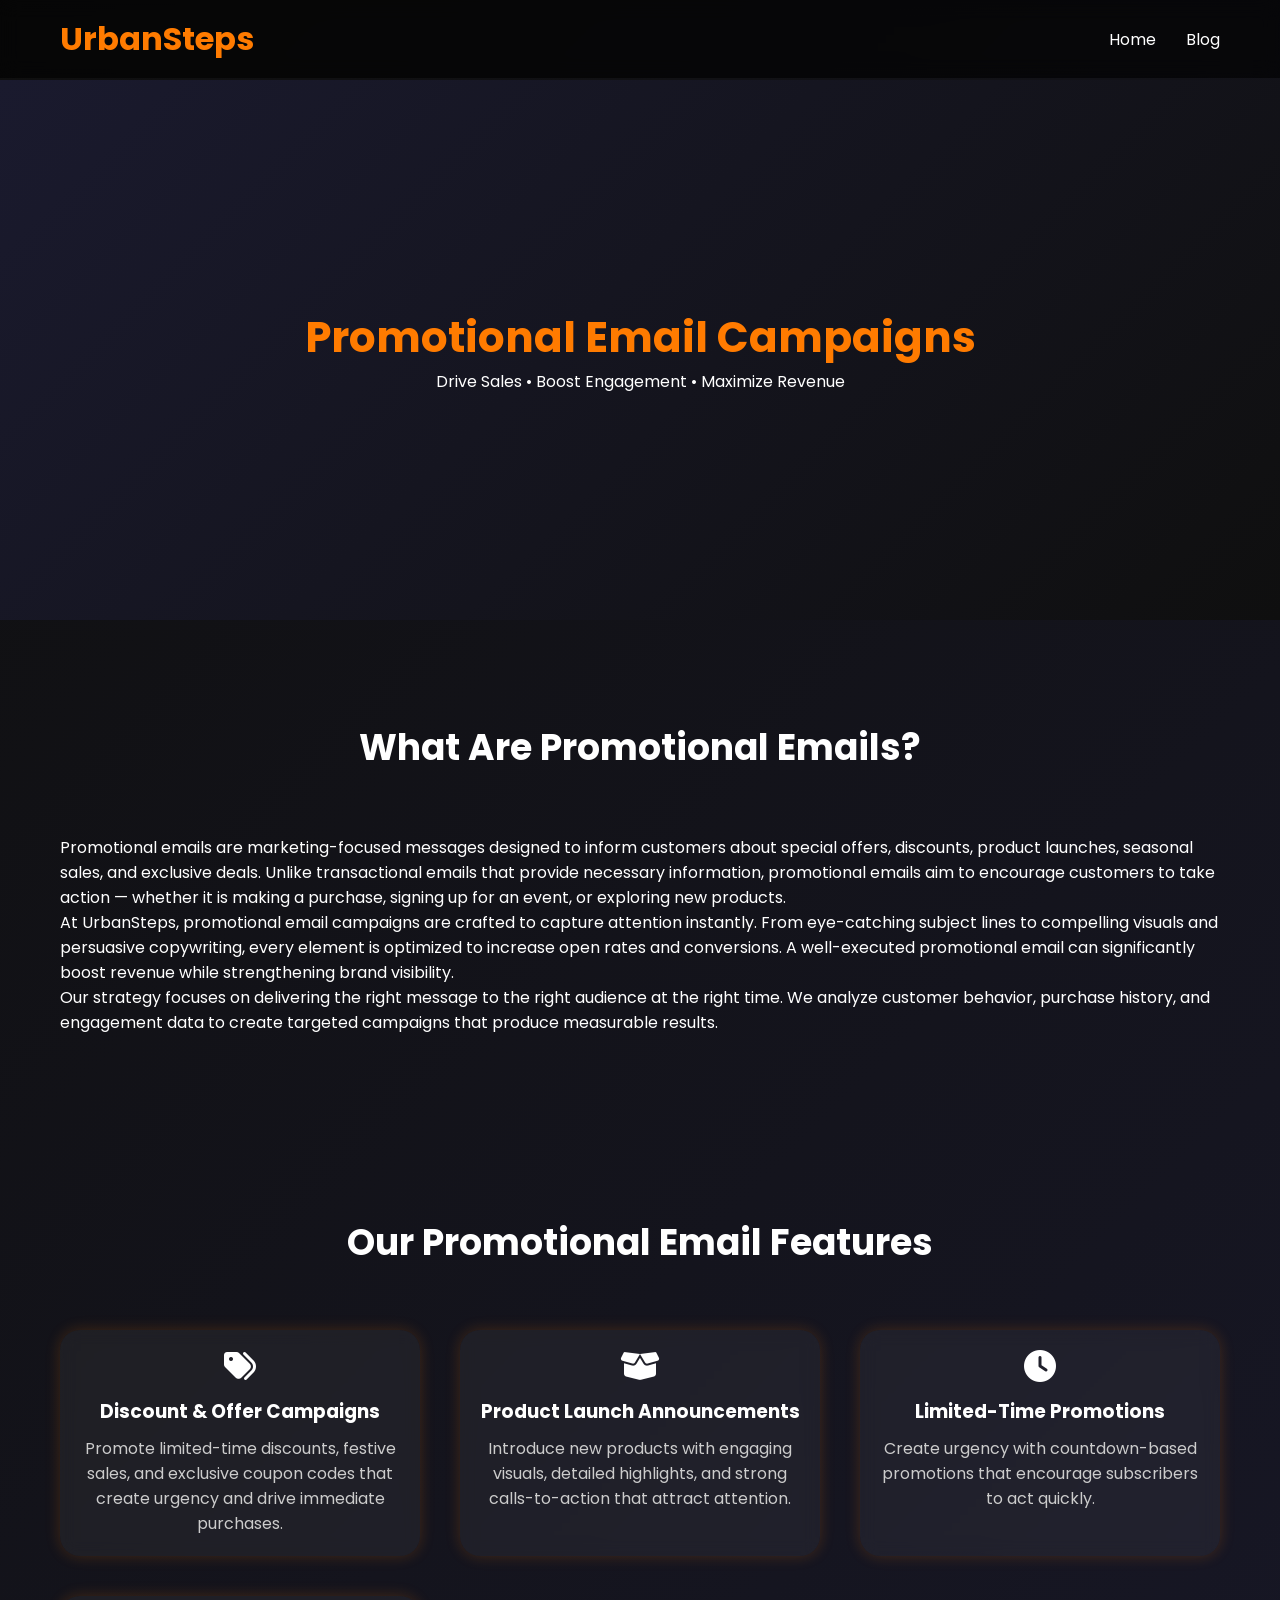
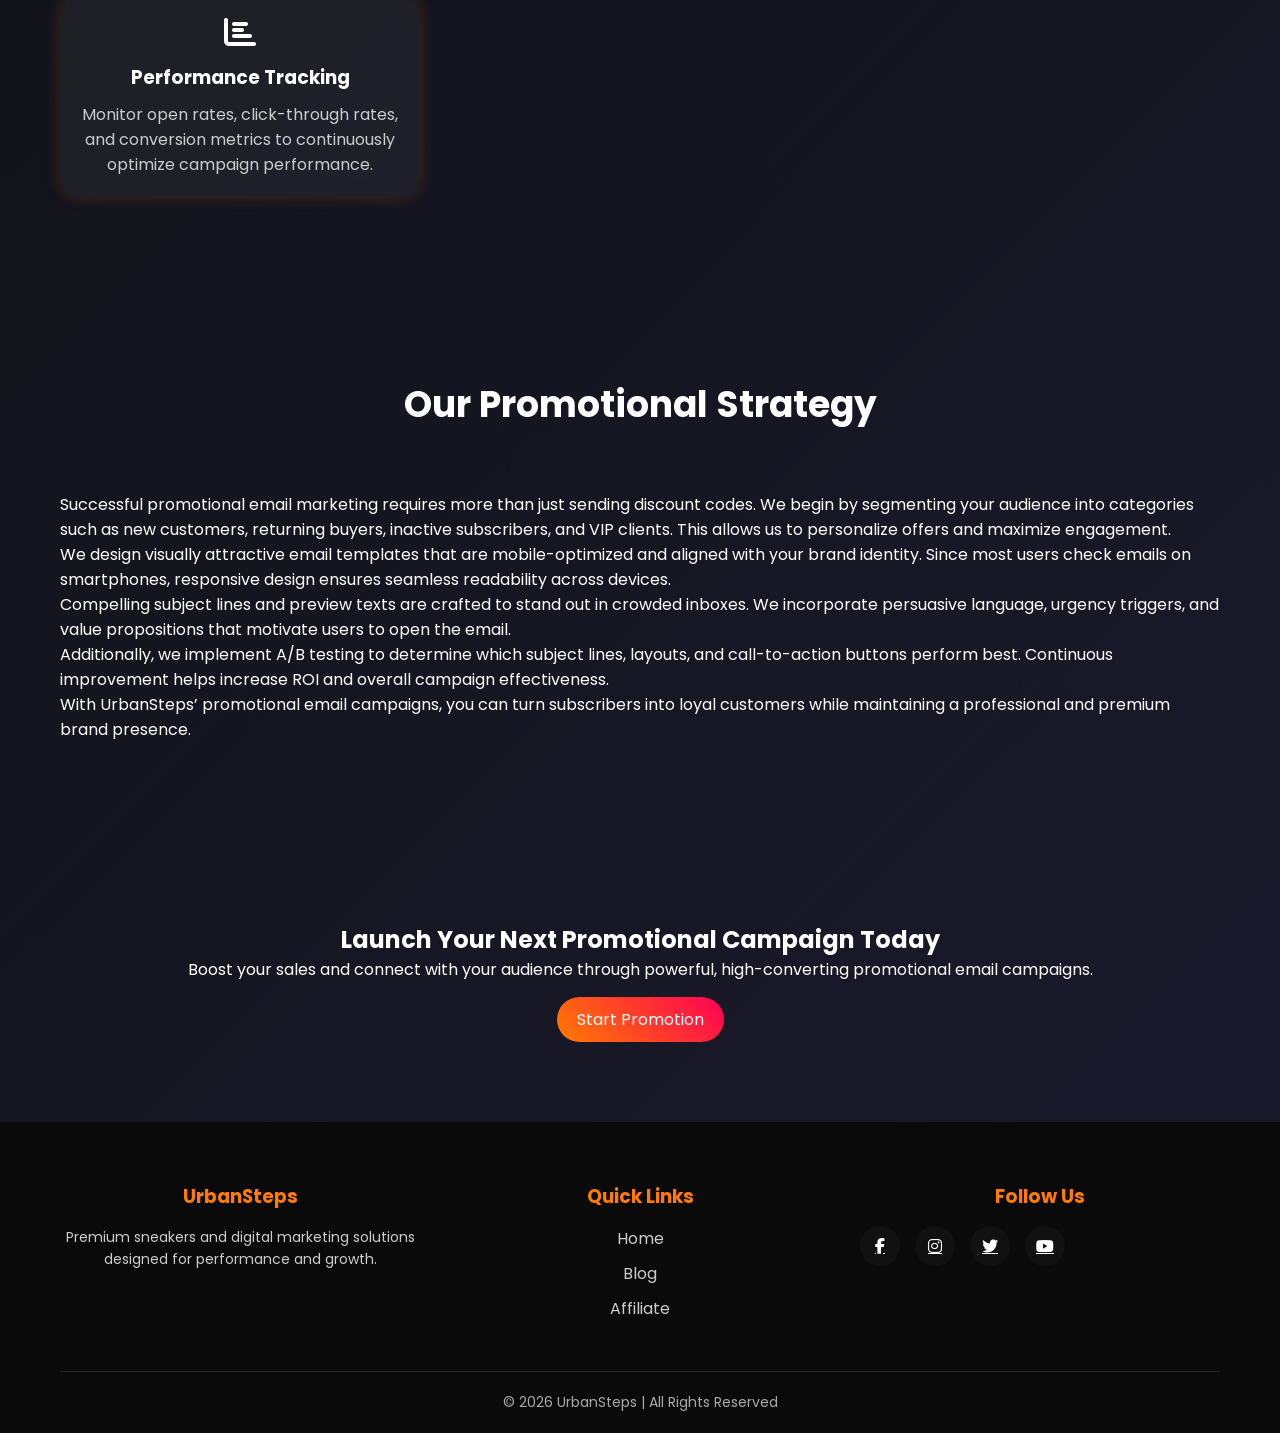
<file: promotion.html>
<!DOCTYPE html>
<html lang="en">
<head>
<meta charset="UTF-8">
<meta name="viewport" content="width=device-width, initial-scale=1.0">
<title>Promotional Email Services | UrbanSteps</title>

<link rel="stylesheet" href="style.css">
<link rel="stylesheet" href="https://cdnjs.cloudflare.com/ajax/libs/font-awesome/6.5.0/css/all.min.css">

</head>

<body class="email-page">

<!-- ===== NAVBAR ===== -->
<header>
<h1>UrbanSteps</h1>
<nav>
<ul>
<li><a href="index.html">Home</a></li>
<li><a href="email.html">Blog</a></li>
</ul>
</nav>
</header>

<!-- ===== HERO ===== -->
<header>
<h1>Promotional Email Campaigns</h1>
<p>Drive Sales • Boost Engagement • Maximize Revenue</p>
</header>

<!-- ===== INTRO SECTION ===== -->
<section>

<h2 class="title">What Are Promotional Emails?</h2>

<p>
Promotional emails are marketing-focused messages designed to inform customers about special offers, discounts, product launches, seasonal sales, and exclusive deals. Unlike transactional emails that provide necessary information, promotional emails aim to encourage customers to take action — whether it is making a purchase, signing up for an event, or exploring new products.
</p>

<p>
At UrbanSteps, promotional email campaigns are crafted to capture attention instantly. From eye-catching subject lines to compelling visuals and persuasive copywriting, every element is optimized to increase open rates and conversions. A well-executed promotional email can significantly boost revenue while strengthening brand visibility.
</p>

<p>
Our strategy focuses on delivering the right message to the right audience at the right time. We analyze customer behavior, purchase history, and engagement data to create targeted campaigns that produce measurable results.
</p>

</section>

<!-- ===== FEATURES ===== -->
<section>

<h2 class="title">Our Promotional Email Features</h2>

<div class="features">

<div class="feature-box">
<i class="fas fa-tags" style="font-size:32px; text-align:center; display:block; margin-top:20px;"></i>
<h3>Discount & Offer Campaigns</h3>
<p>
Promote limited-time discounts, festive sales, and exclusive coupon codes that create urgency and drive immediate purchases.
</p>
</div>

<div class="feature-box">
<i class="fas fa-box-open" style="font-size:32px; text-align:center; display:block; margin-top:20px;"></i>
<h3>Product Launch Announcements</h3>
<p>
Introduce new products with engaging visuals, detailed highlights, and strong calls-to-action that attract attention.
</p>
</div>

<div class="feature-box">
<i class="fas fa-clock" style="font-size:32px; text-align:center; display:block; margin-top:20px;"></i>
<h3>Limited-Time Promotions</h3>
<p>
Create urgency with countdown-based promotions that encourage subscribers to act quickly.
</p>
</div>

<div class="feature-box">
<i class="fas fa-chart-bar" style="font-size:32px; text-align:center; display:block; margin-top:20px;"></i>
<h3>Performance Tracking</h3>
<p>
Monitor open rates, click-through rates, and conversion metrics to continuously optimize campaign performance.
</p>
</div>

</div>

</section>

<!-- ===== STRATEGY SECTION ===== -->
<section>

<h2 class="title">Our Promotional Strategy</h2>

<p>
Successful promotional email marketing requires more than just sending discount codes. We begin by segmenting your audience into categories such as new customers, returning buyers, inactive subscribers, and VIP clients. This allows us to personalize offers and maximize engagement.
</p>

<p>
We design visually attractive email templates that are mobile-optimized and aligned with your brand identity. Since most users check emails on smartphones, responsive design ensures seamless readability across devices.
</p>

<p>
Compelling subject lines and preview texts are crafted to stand out in crowded inboxes. We incorporate persuasive language, urgency triggers, and value propositions that motivate users to open the email.
</p>

<p>
Additionally, we implement A/B testing to determine which subject lines, layouts, and call-to-action buttons perform best. Continuous improvement helps increase ROI and overall campaign effectiveness.
</p>

<p>
With UrbanSteps’ promotional email campaigns, you can turn subscribers into loyal customers while maintaining a professional and premium brand presence.
</p>

</section>

<!-- ===== CTA ===== -->
<section style="text-align:center;">

<h2>Launch Your Next Promotional Campaign Today</h2>

<p>
Boost your sales and connect with your audience through powerful, high-converting promotional email campaigns.
</p>

<a href="contact.html" class="read-more">Start Promotion</a>

</section>

<!-- ===== FOOTER ===== -->
<footer class="business-footer">

<div class="footer-container">

<div class="footer-box">
<h3>UrbanSteps</h3>
<p>Premium sneakers and digital marketing solutions designed for performance and growth.</p>
</div>

<div class="footer-box">
<h3>Quick Links</h3>
<ul>
<li><a href="index.html">Home</a></li>
<li><a href="blog.html">Blog</a></li>
<li><a href="affiliate.html">Affiliate</a></li>
</ul>
</div>

<div class="footer-box">
<h3>Follow Us</h3>
<div class="social-icons">
<a href="#"><i class="fab fa-facebook-f"></i></a>
<a href="#"><i class="fab fa-instagram"></i></a>
<a href="#"><i class="fab fa-twitter"></i></a>
<a href="#"><i class="fab fa-youtube"></i></a>
</div>
</div>

</div>

<div class="footer-bottom">
© 2026 UrbanSteps | All Rights Reserved
</div>

</footer>

</body>
</html>
</file>
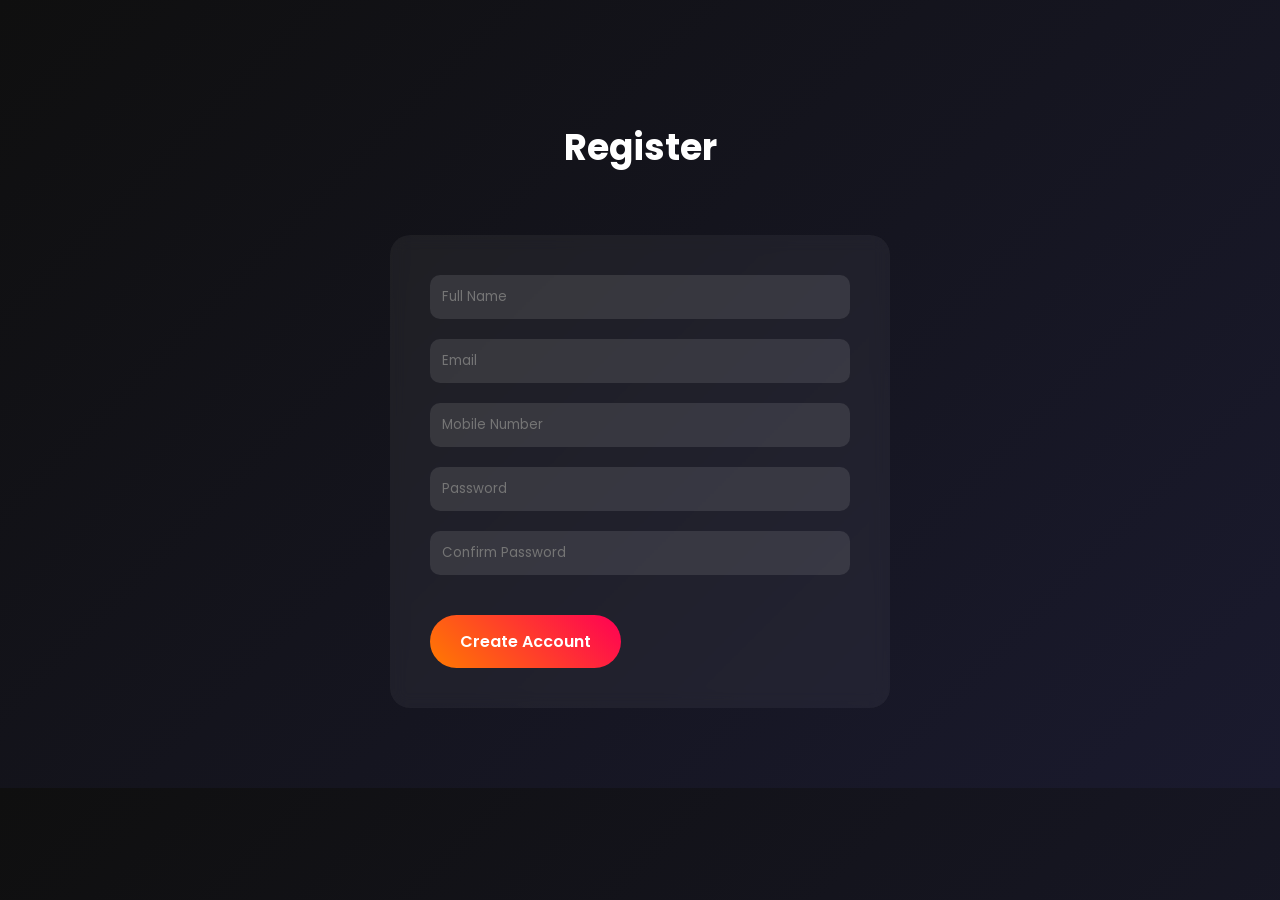
<file: register.html>
<!DOCTYPE html>
<html>
<head>
<title>Register - UrbanSteps</title>
<link rel="stylesheet" href="style.css">
<link rel="stylesheet" href="https://cdnjs.cloudflare.com/ajax/libs/font-awesome/6.5.0/css/all.min.css">

</head>
<body>

<section>
<h2 class="title">Register</h2>
<form>
<input type="text" placeholder="Full Name">
<input type="email" placeholder="Email">
<input type="text" placeholder="Mobile Number">
<input type="password" placeholder="Password">
<input type="password" placeholder="Confirm Password">
<a href="login.html" class="btn">Create Account</a>

</form>
</section>

</body>
</html>
</file>
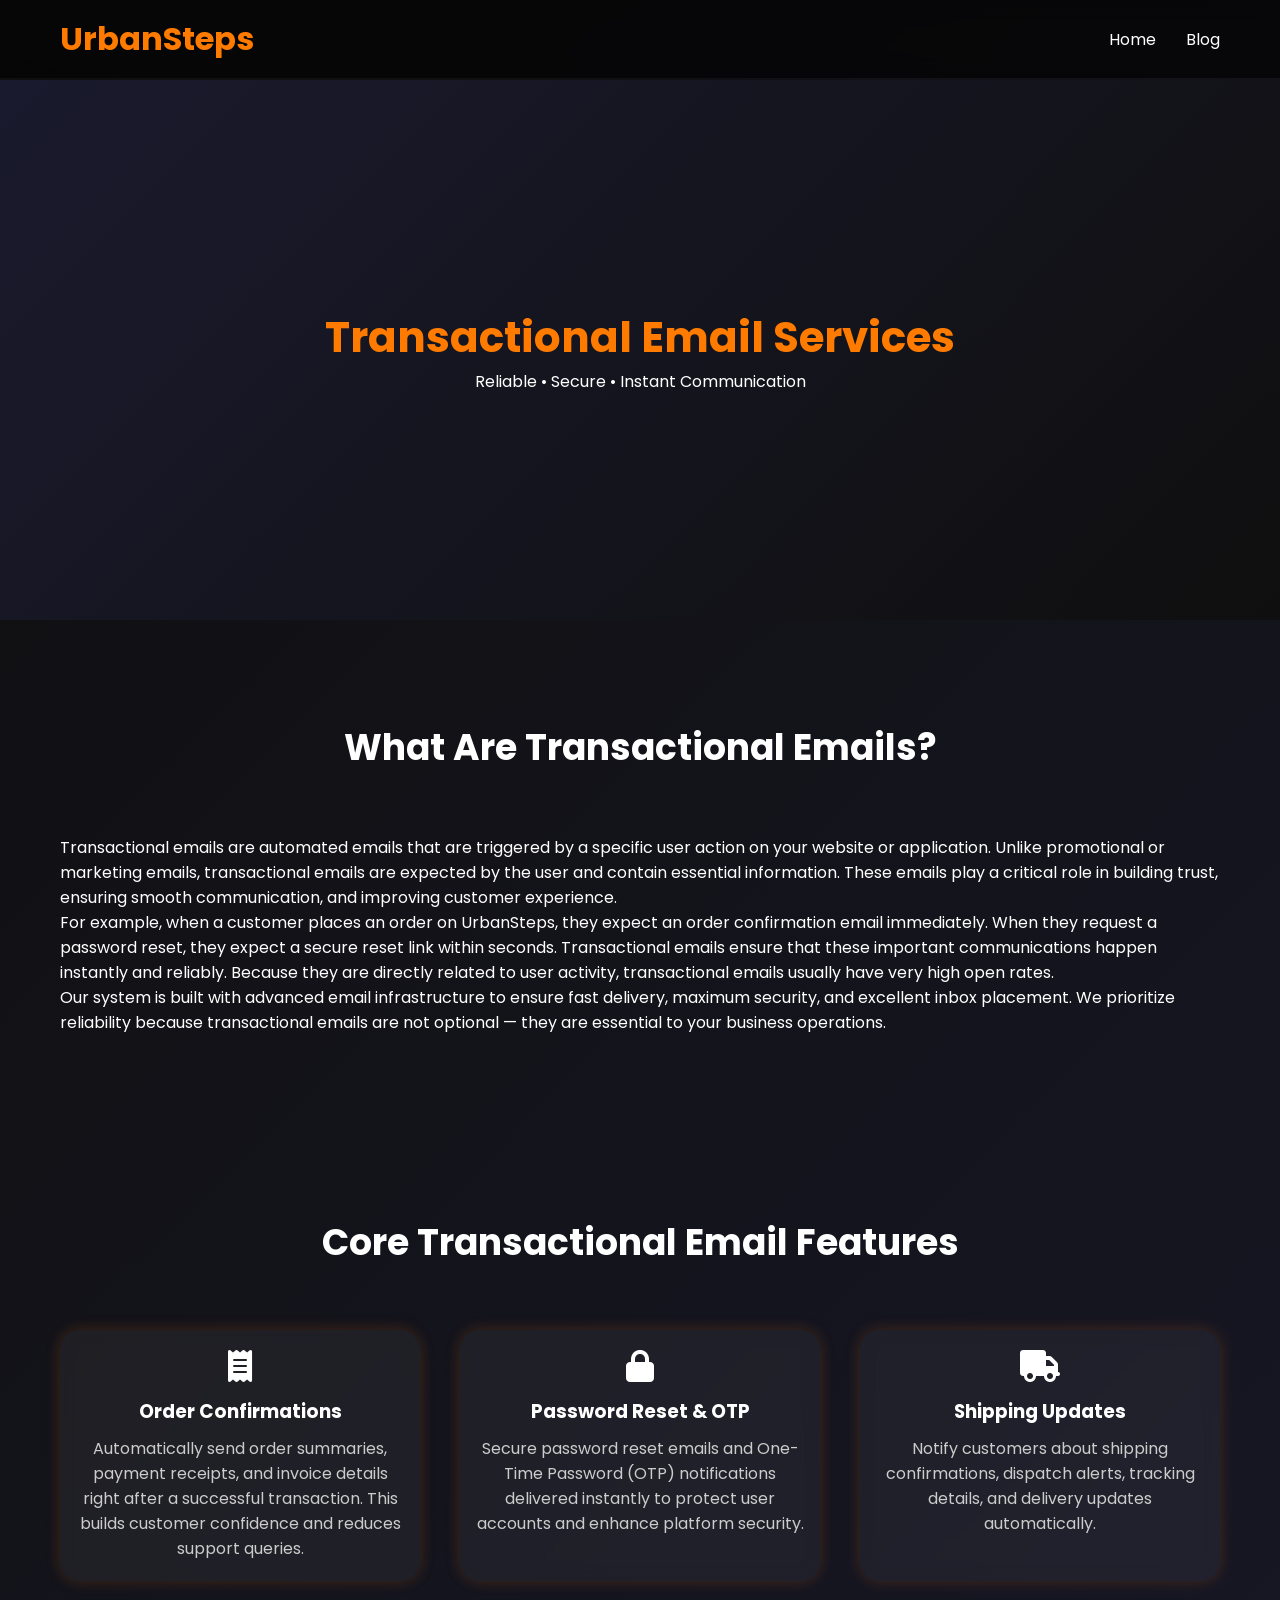
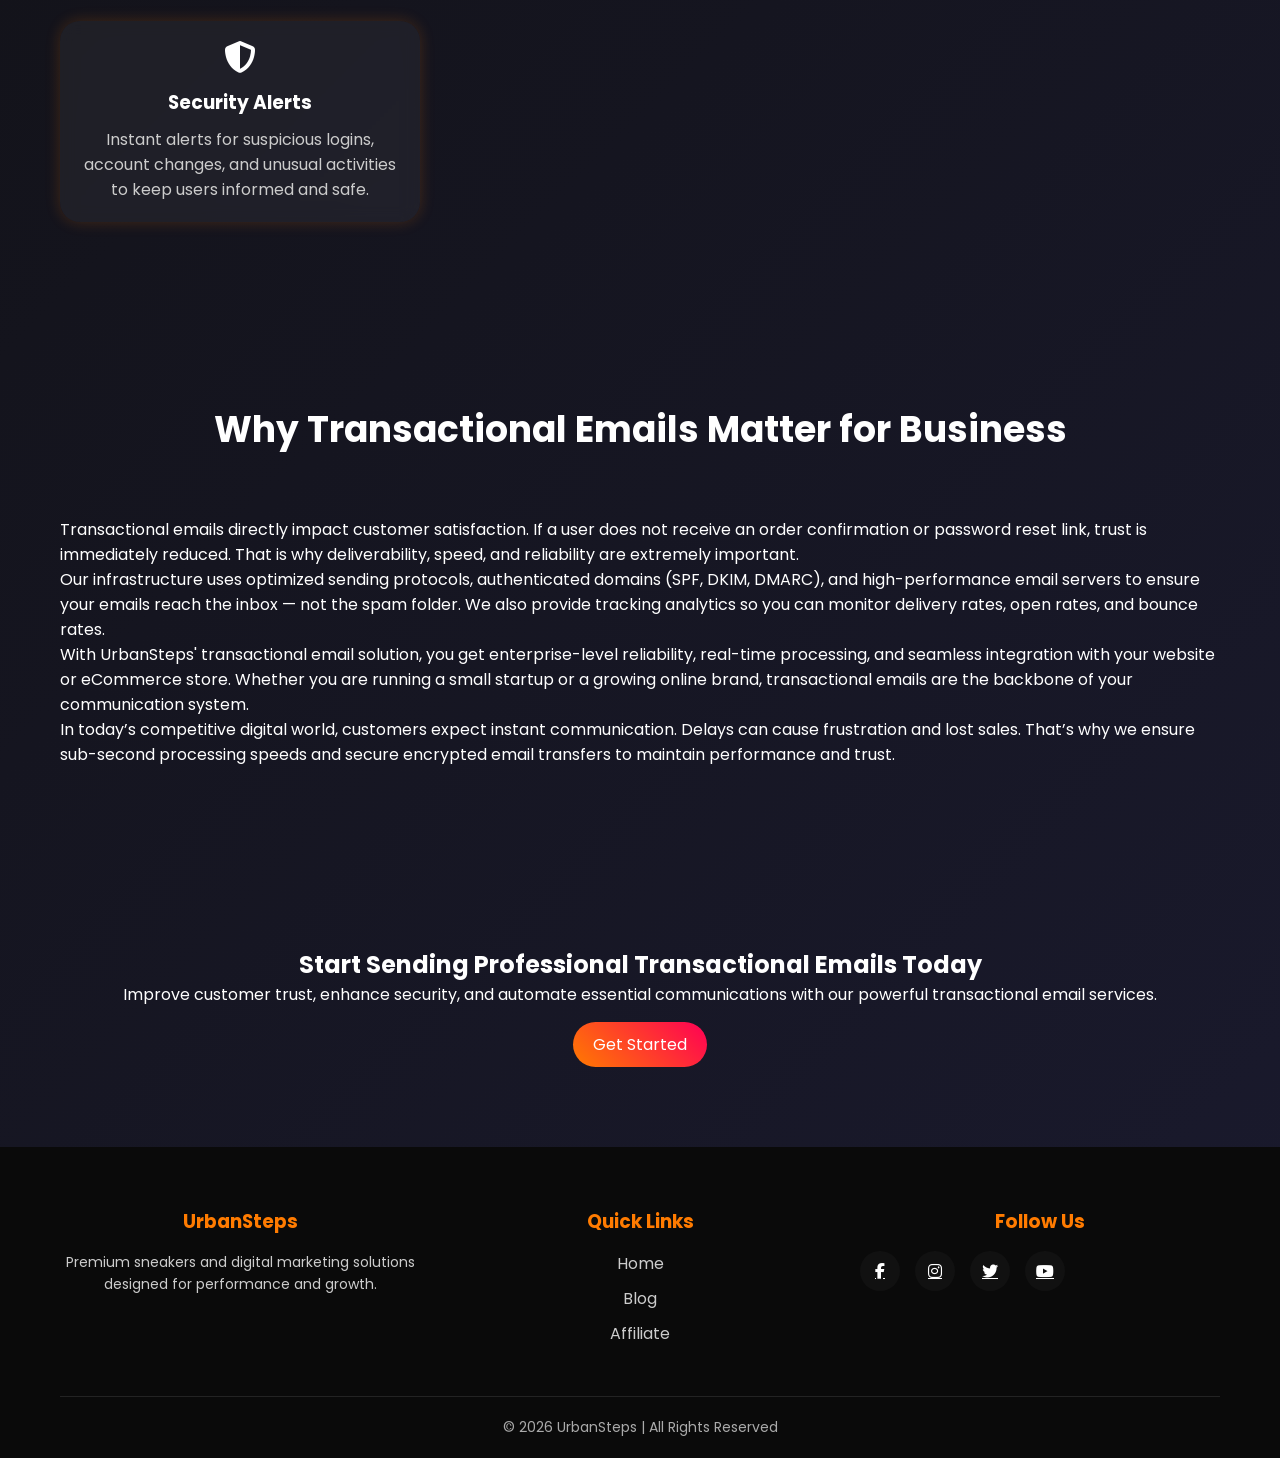
<file: transactional_email.html>
<!DOCTYPE html>
<html lang="en">
<head>
<meta charset="UTF-8">
<meta name="viewport" content="width=device-width, initial-scale=1.0">
<title>Transactional Email Services | UrbanSteps</title>

<link rel="stylesheet" href="style.css">
<link rel="stylesheet" href="https://cdnjs.cloudflare.com/ajax/libs/font-awesome/6.5.0/css/all.min.css">

</head>

<body class="email-page">

<!-- ===== NAVBAR ===== -->
<header>
<h1>UrbanSteps</h1>
<nav>
<ul>
<li><a href="index.html">Home</a></li>
<li><a href="email.html">Blog</a></li>
</ul>
</nav>
</header>

<!-- ===== HERO ===== -->
<header>
<h1>Transactional Email Services</h1>
<p>Reliable • Secure • Instant Communication</p>
</header>

<!-- ===== INTRO SECTION ===== -->
<section>

<h2 class="title">What Are Transactional Emails?</h2>

<p>
Transactional emails are automated emails that are triggered by a specific user action on your website or application. Unlike promotional or marketing emails, transactional emails are expected by the user and contain essential information. These emails play a critical role in building trust, ensuring smooth communication, and improving customer experience.
</p>

<p>
For example, when a customer places an order on UrbanSteps, they expect an order confirmation email immediately. When they request a password reset, they expect a secure reset link within seconds. Transactional emails ensure that these important communications happen instantly and reliably. Because they are directly related to user activity, transactional emails usually have very high open rates.
</p>

<p>
Our system is built with advanced email infrastructure to ensure fast delivery, maximum security, and excellent inbox placement. We prioritize reliability because transactional emails are not optional — they are essential to your business operations.
</p>

</section>

<!-- ===== FEATURES ===== -->
<section>

<h2 class="title">Core Transactional Email Features</h2>

<div class="features">

<div class="feature-box">
<i class="fas fa-receipt" style="font-size:32px; text-align:center; display:block; margin-top:20px;"></i>
<h3>Order Confirmations</h3>
<p>
Automatically send order summaries, payment receipts, and invoice details right after a successful transaction. This builds customer confidence and reduces support queries.
</p>
</div>

<div class="feature-box">
<i class="fas fa-lock" style="font-size:32px; text-align:center; display:block; margin-top:20px;"></i>
<h3>Password Reset & OTP</h3>
<p>
Secure password reset emails and One-Time Password (OTP) notifications delivered instantly to protect user accounts and enhance platform security.
</p>
</div>

<div class="feature-box">
<i class="fas fa-truck" style="font-size:32px; text-align:center; display:block; margin-top:20px;"></i>
<h3>Shipping Updates</h3>
<p>
Notify customers about shipping confirmations, dispatch alerts, tracking details, and delivery updates automatically.
</p>
</div>

<div class="feature-box">
<i class="fas fa-shield-alt" style="font-size:32px; text-align:center; display:block; margin-top:20px;"></i>
<h3>Security Alerts</h3>
<p>
Instant alerts for suspicious logins, account changes, and unusual activities to keep users informed and safe.
</p>
</div>

</div>

</section>

<!-- ===== WHY IMPORTANT ===== -->
<section>

<h2 class="title">Why Transactional Emails Matter for Business</h2>

<p>
Transactional emails directly impact customer satisfaction. If a user does not receive an order confirmation or password reset link, trust is immediately reduced. That is why deliverability, speed, and reliability are extremely important.
</p>

<p>
Our infrastructure uses optimized sending protocols, authenticated domains (SPF, DKIM, DMARC), and high-performance email servers to ensure your emails reach the inbox — not the spam folder. We also provide tracking analytics so you can monitor delivery rates, open rates, and bounce rates.
</p>

<p>
With UrbanSteps' transactional email solution, you get enterprise-level reliability, real-time processing, and seamless integration with your website or eCommerce store. Whether you are running a small startup or a growing online brand, transactional emails are the backbone of your communication system.
</p>

<p>
In today’s competitive digital world, customers expect instant communication. Delays can cause frustration and lost sales. That’s why we ensure sub-second processing speeds and secure encrypted email transfers to maintain performance and trust.
</p>

</section>

<!-- ===== CTA ===== -->
<section style="text-align:center;">

<h2>Start Sending Professional Transactional Emails Today</h2>

<p>
Improve customer trust, enhance security, and automate essential communications with our powerful transactional email services.
</p>

<a href="contact.html" class="read-more">Get Started</a>

</section>

<!-- ===== FOOTER ===== -->
<footer class="business-footer">

<div class="footer-container">

<div class="footer-box">
<h3>UrbanSteps</h3>
<p>Premium sneakers and digital marketing solutions designed for performance and growth.</p>
</div>

<div class="footer-box">
<h3>Quick Links</h3>
<ul>
<li><a href="index.html">Home</a></li>
<li><a href="blog.html">Blog</a></li>
<li><a href="affiliate.html">Affiliate</a></li>
</ul>
</div>

<div class="footer-box">
<h3>Follow Us</h3>
<div class="social-icons">
<a href="#"><i class="fab fa-facebook-f"></i></a>
<a href="#"><i class="fab fa-instagram"></i></a>
<a href="#"><i class="fab fa-twitter"></i></a>
<a href="#"><i class="fab fa-youtube"></i></a>
</div>
</div>

</div>

<div class="footer-bottom">
© 2026 UrbanSteps | All Rights Reserved
</div>

</footer>

</body>
</html>
</file>
<file: style.css>
@import url('https://fonts.googleapis.com/css2?family=Poppins:wght@300;400;600;700&display=swap');

*{
    margin:0;
    padding:0;
    box-sizing:border-box;
    font-family:'Poppins', sans-serif;
    scroll-behavior:smooth;
}

body{
    background:linear-gradient(135deg,#0f0f0f,#1a1a2e);
    color:white;
}

/* ===== HEADER ===== */
header{
    position:fixed;
    width:100%;
    top:0;
    background:rgba(0,0,0,0.6);
    backdrop-filter:blur(10px);
    padding:15px 60px;
    display:flex;
    justify-content:space-between;
    align-items:center;
    z-index:1000;
}

header h1{
    color:#ff7b00;
    font-weight:700;
}

nav ul{
    list-style:none;
    display:flex;
    gap:30px;
}

nav ul li a{
    text-decoration:none;
    color:white;
    transition:0.3s;
    position:relative;
}

nav ul li a::after{
    content:'';
    position:absolute;
    width:0%;
    height:2px;
    bottom:-5px;
    left:0;
    background:#ff7b00;
    transition:0.3s;
}

nav ul li a:hover::after{
    width:100%;
}

/* ===== HERO ===== */
.hero{
    height:100vh;
    display:flex;
    justify-content:center;
    align-items:center;
    flex-direction:column;
    text-align:center;
    background:url('https://images.unsplash.com/photo-1542291026-7eec264c27ff') center/cover;
    position:relative;
}

.hero::before{
    content:'';
    position:absolute;
    width:100%;
    height:100%;
    background:rgba(0,0,0,0.6);
}

.hero h2{
    font-size:55px;
    z-index:1;
    animation:fadeDown 1.5s ease;
}

@keyframes fadeDown{
    from{opacity:0; transform:translateY(-50px);}
    to{opacity:1; transform:translateY(0);}
}

/* ===== BUTTON ===== */
.btn{
    display:inline-block;
    margin-top:20px;
    padding:14px 30px;
    border:none;
    border-radius:30px;
    background:linear-gradient(45deg,#ff7b00,#ff0055);
    color:white;
    font-weight:600;
    cursor:pointer;
    transition:0.4s;
    z-index:1;
    text-decoration:none;
}

.btn:hover{
    transform:scale(1.1);
    box-shadow:0 0 20px #ff0055;
}

/* ===== SECTION ===== */
section{
    padding:120px 60px 80px;
}

.title{
    text-align:center;
    font-size:36px;
    margin-bottom:60px;
}

/* ===== PRODUCTS ===== */
.products{
    display:grid;
    grid-template-columns:repeat(auto-fit,minmax(250px,1fr));
    gap:40px;
}

.card{
    background:rgba(255,255,255,0.05);
    border-radius:20px;
    overflow:hidden;
    transition:0.4s;
    backdrop-filter:blur(8px);
    box-shadow:0 0 15px rgba(255,123,0,0.2);
}

.card:hover{
    transform:translateY(-15px);
    box-shadow:0 0 25px #ff7b00;
}

.card img{
    width:100%;
    height:250px;
    object-fit:cover;
}

.card-content{
    padding:20px;
    text-align:center;
}

.price{
    color:#ff7b00;
    margin:10px 0;
    font-weight:bold;
}

/* ===== FORM ===== */
form{
    max-width:500px;
    margin:auto;
    background:rgba(255,255,255,0.05);
    padding:40px;
    border-radius:20px;
    backdrop-filter:blur(8px);
}

input, textarea{
    width:100%;
    padding:12px;
    margin-bottom:20px;
    border:none;
    border-radius:10px;
    background:rgba(255,255,255,0.1);
    color:white;
}

input:focus, textarea:focus{
    outline:none;
    box-shadow:0 0 10px #ff7b00;
}

/* ===== FOOTER ===== */
footer{
    background:black;
    text-align:center;
    padding:25px;
}

/* ===== SCROLL ANIMATION ===== */
.reveal{
    opacity:0;
    transform:translateY(60px);
    transition:1s;
}

.reveal.active{
    opacity:1;
    transform:translateY(0);
}
iframe{
    border-radius:20px;
    box-shadow:0 0 25px rgba(255,123,0,0.5);
}
/* ===== BUSINESS FOOTER ===== */

.business-footer{
    background:#0a0a0a;
    padding:60px 60px 20px;
}

.footer-container{
    display:grid;
    grid-template-columns:repeat(auto-fit,minmax(220px,1fr));
    gap:40px;
    margin-bottom:40px;
}

.footer-box h3{
    margin-bottom:15px;
    color:#ff7b00;
}

.footer-box p{
    font-size:14px;
    line-height:22px;
    color:#ccc;
}

.footer-box ul{
    list-style:none;
}

.footer-box ul li{
    margin-bottom:10px;
}

.footer-box ul li a{
    text-decoration:none;
    color:#ccc;
    transition:0.3s;
}

.footer-box ul li a:hover{
    color:#ff7b00;
}

.social-icons{
    display:flex;
    gap:15px;
    margin-top:10px;
}

.social-icons a{
    width:40px;
    height:40px;
    display:flex;
    justify-content:center;
    align-items:center;
    background:#111;
    border-radius:50%;
    color:white;
    transition:0.4s;
}

.social-icons a:hover{
    background:linear-gradient(45deg,#ff7b00,#ff0055);
    transform:scale(1.1);
}

.footer-bottom{
    text-align:center;
    padding-top:20px;
    border-top:1px solid rgba(255,255,255,0.1);
    font-size:14px;
    color:#aaa;
}
/* Affiliate Gallery */
.affiliate-gallery {
display: flex;
justify-content: center;
gap: 30px;
margin-top: 50px;
flex-wrap: wrap;
}

.affiliate-gallery img {
width: 300px;
height: 300px;
object-fit: cover;
border-radius: 15px;
box-shadow: 0 10px 25px rgba(0,0,0,0.2);
transition: 0.4s ease;
}

.affiliate-gallery img:hover {
transform: scale(1.08);
box-shadow: 0 15px 35px rgba(0,0,0,0.3);
}
.affiliate-gallery img:nth-child(2) {
width: 340px;
height: 340px;
transform: translateY(-15px);
}
/* ===== HORIZONTAL BLOG CARD ===== */
.horizontal-card {
    display: flex;
    align-items: center;
    gap: 30px;
    background: rgba(255,255,255,0.05);
    border-radius: 20px;
    padding: 25px;
    backdrop-filter: blur(8px);
    box-shadow: 0 0 15px rgba(255,123,0,0.2);
    transition: 0.4s;
}

.horizontal-card:hover {
    transform: translateY(-10px);
    box-shadow: 0 0 25px #ff7b00;
}

.horizontal-card img {
    width: 320px;
    height: 220px;
    object-fit: cover;
    border-radius: 15px;
}

.horizontal-content h3 {
    margin-bottom: 15px;
    font-size: 22px;
}

.horizontal-content p {
    line-height: 1.6;
    color: #ccc;
}

/* Mobile Responsive */
@media(max-width:768px){
    .horizontal-card{
        flex-direction: column;
        text-align: center;
    }

    .horizontal-card img{
        width:100%;
        height:auto;
    }
}
/* ===== BLOG PAGE PERFECT SPACING ADJUSTMENT ===== */

body.content-page .products{
    max-width: 1100px;
    margin: 0 auto;
    display: flex;
    flex-direction: column;
    gap: 50px;
}

body.content-page section{
    padding: 140px 20px 80px;
}

body.content-page .title{
    max-width: 900px;
    margin: 0 auto 70px auto;
}

body.content-page .horizontal-card{
    width: 100%;
    max-width: 1000px;
    margin: 0 auto;
}

body.content-page .horizontal-content{
    flex: 1;
}

body.content-page .horizontal-content h3{
    font-size: 24px;
    margin-bottom: 15px;
}

body.content-page .horizontal-content p{
    font-size: 16px;
    line-height: 1.8;
}
/* ================= EMAIL PAGE FIX ================= */

body.email-page header:first-of-type{
    position:fixed;
    width:100%;
    top:0;
    background:rgba(0,0,0,0.6);
    backdrop-filter:blur(10px);
    padding:15px 60px;
    display:flex;
    justify-content:space-between;
    align-items:center;
    z-index:1000;
}

body.email-page header:nth-of-type(2){
    position:relative;
    height:60vh;
    display:flex;
    justify-content:center;
    align-items:center;
    flex-direction:column;
    text-align:center;
    background:linear-gradient(135deg,#1a1a2e,#0f0f0f);
    margin-top:80px;
}

body.email-page header:nth-of-type(2) h1{
    font-size:42px;
    color:#ff7b00;
}

body.email-page section{
    padding:100px 60px 80px;
}

body.email-page .features{
    display:grid;
    grid-template-columns:repeat(auto-fit,minmax(280px,1fr));
    gap:40px;
    margin-top:40px;
}

body.email-page .feature-box{
    background:rgba(255,255,255,0.05);
    border-radius:20px;
    overflow:hidden;
    backdrop-filter:blur(8px);
    box-shadow:0 0 15px rgba(255,123,0,0.2);
    padding-bottom:20px;
    transition:0.4s;
}

body.email-page .feature-box:hover{
    transform:translateY(-10px);
    box-shadow:0 0 25px #ff7b00;
}

body.email-page .feature-box img{
    width:100%;
    height:200px;
    object-fit:cover;
}

body.email-page .feature-box h3{
    margin:15px 0 10px;
    text-align:center;
}

body.email-page .feature-box p{
    padding:0 15px;
    text-align:center;
    color:#ccc;
}

body.email-page .read-more{
    display:block;
    margin:15px auto 0;
    width:fit-content;
    padding:10px 20px;
    border-radius:25px;
    background:linear-gradient(45deg,#ff7b00,#ff0055);
    text-decoration:none;
    color:white;
    transition:0.4s;
}

body.email-page .read-more:hover{
    transform:scale(1.1);
}
body.email-page .hero{
    height:100vh;
    display:flex;
    justify-content:center;
    align-items:center;
    flex-direction:column;
    text-align:center;
    background:url('https://images.unsplash.com/photo-1542291026-7eec264c27ff') center/cover;
    position:relative;
}

body.email-page.hero::before{
    content:'';
    position:absolute;
    width:100%;
    height:100%;
    background:rgba(0,0,0,0.6);
}

body.email-page.hero h2{
    font-size:55px;
    z-index:1;
    animation:fadeDown 1.5s ease;
}
</file>
